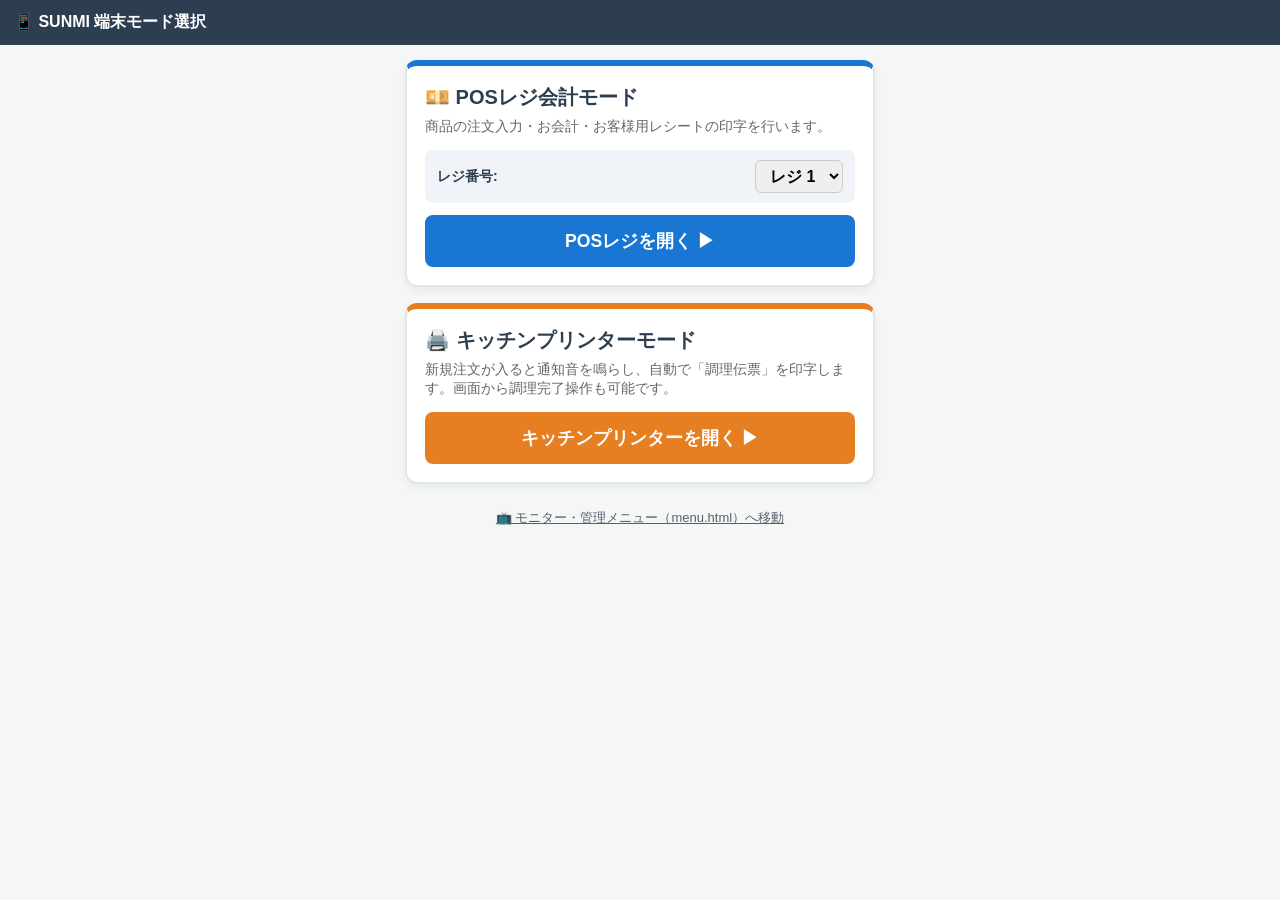
<file: index.html>
<!DOCTYPE html>
<html lang="ja">
<head>
  <meta charset="UTF-8">
  <meta name="viewport" content="width=device-width, initial-scale=1.0, maximum-scale=1.0, user-scalable=no">
  <title>Event POS - 端末メニュー</title>
  <link rel="stylesheet" href="monitor-common.css">
  <style>
    body.launcher-body { padding: 0; background: #f4f7f6; }
    header.launcher-header {
      background: #2c3e50;
      color: #fff;
      padding: 12px 75px 12px 14px; /* 右上の🔗URLボタン回避 */
      display: -webkit-flex;
      display: flex;
      -webkit-justify-content: space-between;
      justify-content: space-between;
      -webkit-align-items: center;
      align-items: center;
    }
    header.launcher-header h1 { margin: 0; font-size: 16px; color: #fff; }
    .launcher-wrap { max-width: 500px; margin: 0 auto; padding: 15px; box-sizing: border-box; }
    .launcher-box {
      background: #fff;
      border-radius: 12px;
      padding: 18px;
      margin-bottom: 16px;
      border: 2px solid #e0e6ed;
      border-top-width: 6px;
      box-shadow: 0 4px 10px rgba(0,0,0,0.05);
    }
    .launcher-box.box-pos { border-top-color: #1976d2; }
    .launcher-box.box-kp  { border-top-color: #e67e22; }
    .launcher-title { font-size: 1.25rem; font-weight: bold; margin: 0 0 6px 0; display: block; color: #2c3e50; }
    .launcher-desc { font-size: 0.85rem; color: #666; margin: 0 0 14px 0; line-height: 1.4; }
    .reg-picker {
      display: -webkit-flex;
      display: flex;
      -webkit-justify-content: space-between;
      justify-content: space-between;
      -webkit-align-items: center;
      align-items: center;
      background: #f0f4f8;
      padding: 10px 12px;
      border-radius: 8px;
      margin-bottom: 12px;
    }
    .reg-picker select { font-size: 16px; font-weight: bold; padding: 6px 10px; border-radius: 6px; border: 1px solid #ccc; }
  </style>
</head>
<body class="launcher-body">

  <header class="launcher-header">
    <h1>📱 SUNMI 端末モード選択</h1>
  </header>

  <div class="launcher-wrap">

    <!-- 1. POSレジ画面へ -->
    <div class="launcher-box box-pos">
      <span class="launcher-title">💴 POSレジ会計モード</span>
      <p class="launcher-desc">商品の注文入力・お会計・お客様用レシートの印字を行います。</p>
      <div class="reg-picker">
        <label for="idx-reg-select" style="font-size:14px; font-weight:bold;">レジ番号:</label>
        <select id="idx-reg-select" onchange="saveRegId(this.value)">
          <option value="1">レジ 1</option>
          <option value="2">レジ 2</option>
          <option value="3">レジ 3</option>
          <option value="4">レジ 4</option>
        </select>
      </div>
      <button class="btn" style="width:100%; padding:14px; font-size:1.1rem;" onclick="goPos()">POSレジを開く ▶</button>
    </div>

    <!-- 2. キッチンプリンター専用画面へ -->
    <div class="launcher-box box-kp">
      <span class="launcher-title">🖨️ キッチンプリンターモード</span>
      <p class="launcher-desc">新規注文が入ると通知音を鳴らし、自動で「調理伝票」を印字します。画面から調理完了操作も可能です。</p>
      <a href="kitchen-printer.html" class="btn btn-orange" style="width:100%; padding:14px; font-size:1.1rem; text-decoration:none; display:block;">キッチンプリンターを開く ▶</a>
    </div>

    <!-- 補助リンク：モニター・管理メニューへ -->
    <div style="text-align:center; margin-top: 24px;">
      <a href="menu.html" style="color:#57606f; font-size:13px; text-decoration:underline;">📺 モニター・管理メニュー（menu.html）へ移動</a>
    </div>

  </div>

  <script>
    var savedId = localStorage.getItem('eventRegisterId') || '1';
    var sel = document.getElementById('idx-reg-select');
    if (sel) sel.value = savedId;

    function saveRegId(val) {
      localStorage.setItem('eventRegisterId', val);
    }

    function goPos() {
      if (sel) saveRegId(sel.value);
      location.href = 'pos.html';
    }
  </script>
</body>
</html>
</file>
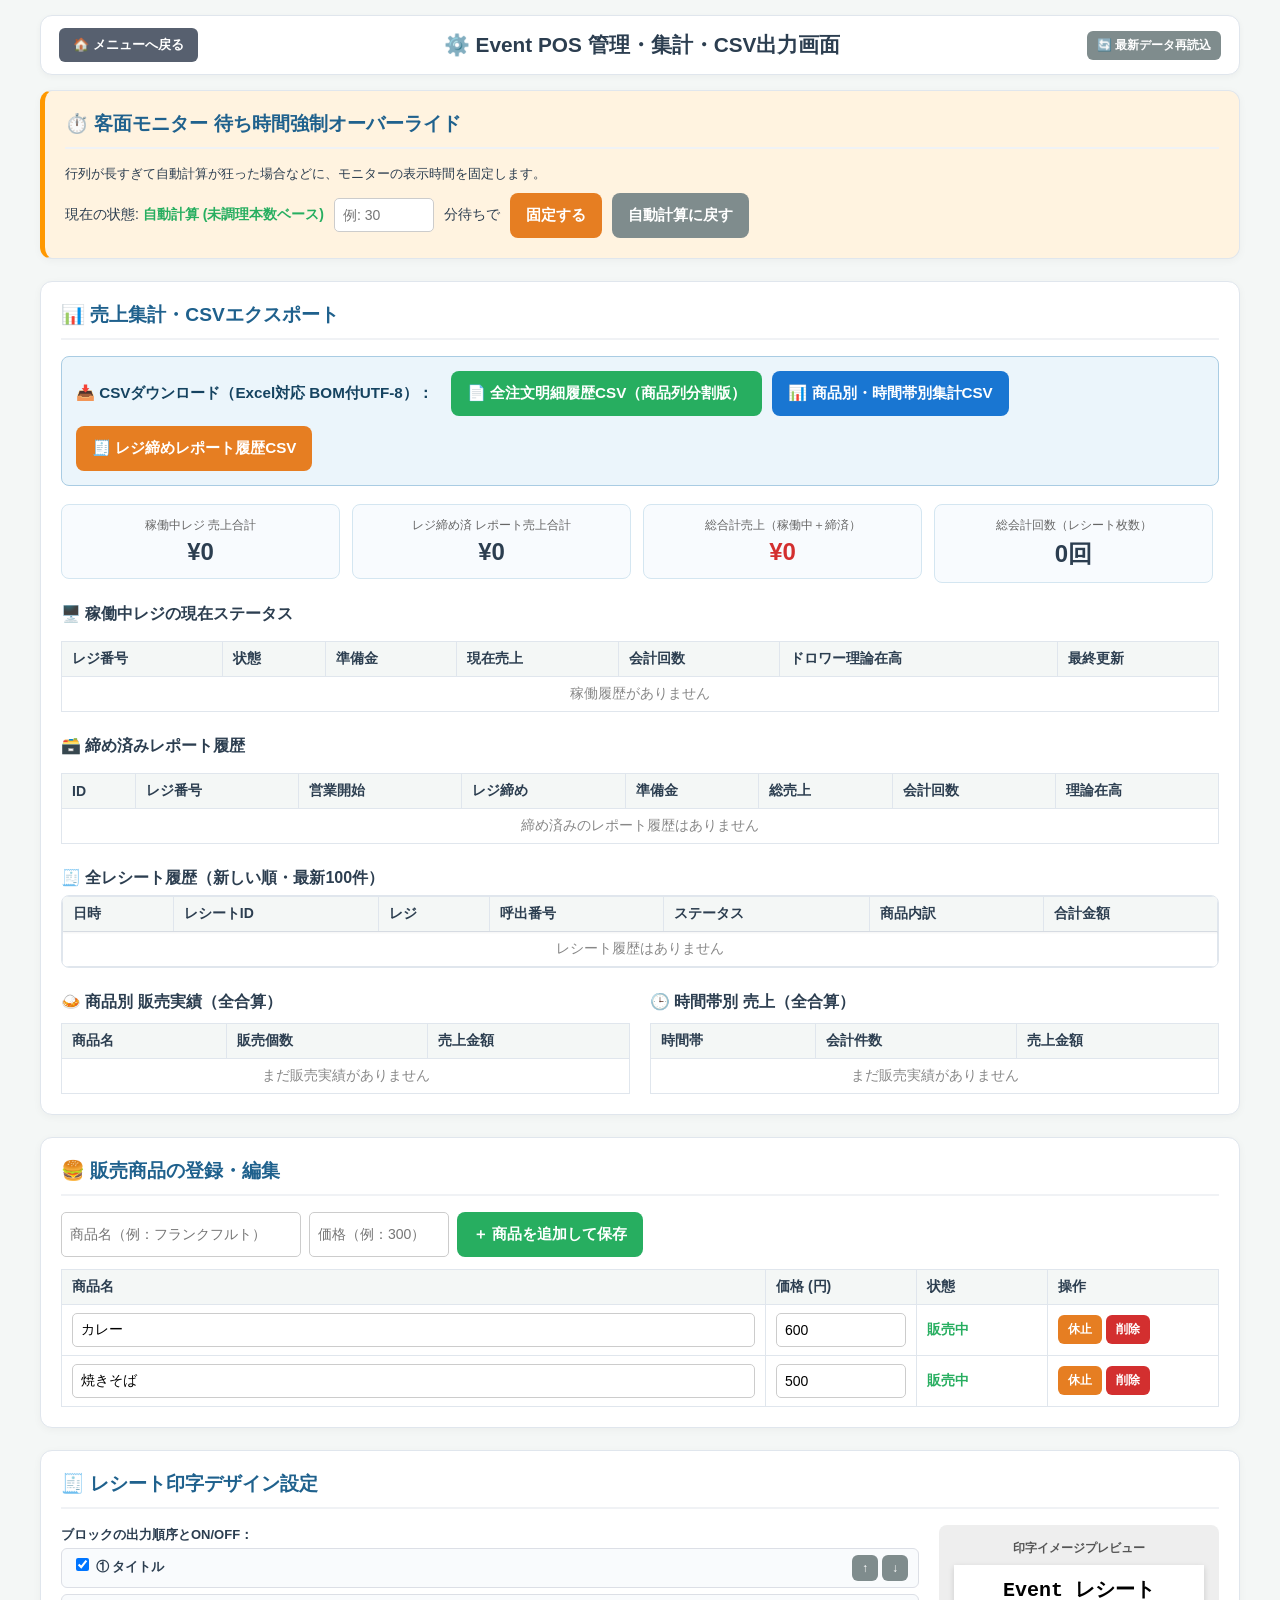
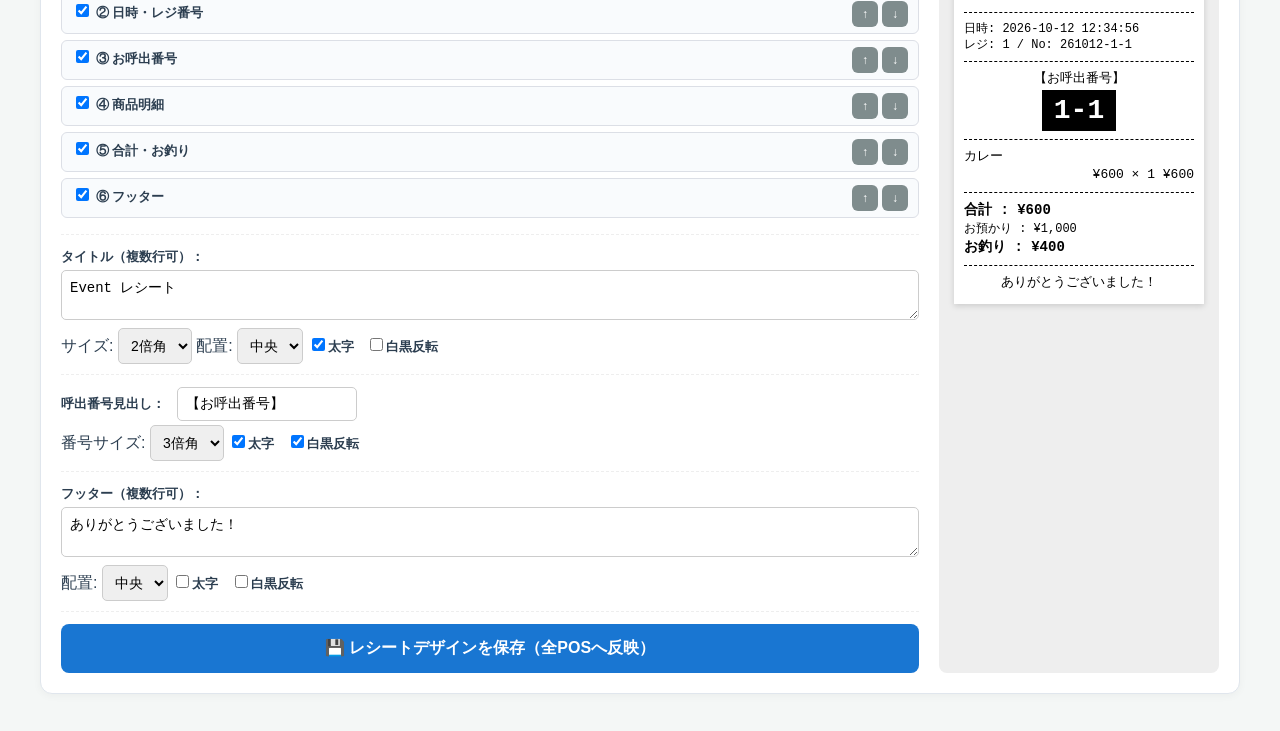
<file: admin.html>
<!DOCTYPE html>
<html lang="ja">
<head>
  <meta charset="UTF-8">
  <meta name="viewport" content="width=device-width, initial-scale=1.0">
  <title>Event POS - 総合管理・設定画面</title>
  <link rel="stylesheet" href="monitor-common.css">
</head>
<body>

  <header class="app-header" style="max-width: 1200px;">
    <a href="menu.html" class="top-btn">🏠 メニューへ戻る</a>
    <h1>⚙️ Event POS 管理・集計・CSV出力画面</h1>
    <button class="btn btn-gray btn-sm" onclick="loadAllAdminData()">🔄 最新データ再読込</button>
  </header>

  <div class="admin-container">

    <!-- 新機能：客面モニター待ち時間設定 -->
    <div class="card-section" style="background:#fff3e0; border-left: 5px solid #ff9800;">
      <h2 style="margin-top:0; font-size:1.2rem;">⏱️ 客面モニター 待ち時間強制オーバーライド</h2>
      <p style="font-size:13px; margin:0 0 10px 0;">行列が長すぎて自動計算が狂った場合などに、モニターの表示時間を固定します。</p>
      <div style="display:-webkit-flex; display:flex; gap:10px; align-items:center; flex-wrap:wrap;">
        <span style="font-size:14px;">現在の状態: <strong id="current-wait-display">読込中...</strong></span>
        <input type="number" id="manual-wait-input" class="admin-input" placeholder="例: 30" style="width: 100px;">
        <span style="font-size:14px;">分待ちで</span>
        <button class="btn btn-orange" onclick="setManualWait()">固定する</button>
        <button class="btn btn-gray" onclick="clearManualWait()">自動計算に戻す</button>
      </div>
    </div>

    <div class="card-section">
      <h2>📊 売上集計・CSVエクスポート</h2>

      <div class="csv-bar">
        <strong>📥 CSVダウンロード（Excel対応 BOM付UTF-8）：</strong>
        <button class="btn btn-green" onclick="exportOrdersCSV()">📄 全注文明細履歴CSV（商品列分割版）</button>
        <button class="btn" onclick="exportItemAndHourlyCSV()">📊 商品別・時間帯別集計CSV</button>
        <button class="btn btn-orange" onclick="exportReportsCSV()">🧾 レジ締めレポート履歴CSV</button>
      </div>

      <div class="kpi-grid">
        <div class="kpi-cell"><div class="kpi-box"><span class="kpi-label">稼働中レジ 売上合計</span><span class="kpi-val" id="kpi-active-sales">¥0</span></div></div>
        <div class="kpi-cell"><div class="kpi-box"><span class="kpi-label">レジ締め済 レポート売上合計</span><span class="kpi-val" id="kpi-closed-sales">¥0</span></div></div>
        <div class="kpi-cell"><div class="kpi-box"><span class="kpi-label">総合計売上（稼働中＋締済）</span><span class="kpi-val" style="color:#d32f2f;" id="kpi-total-sales">¥0</span></div></div>
        <div class="kpi-cell"><div class="kpi-box"><span class="kpi-label">総会計回数（レシート枚数）</span><span class="kpi-val" id="kpi-total-count">0回</span></div></div>
      </div>

      <h3 style="font-size:1rem; margin: 15px 0 6px 0;">🖥️ 稼働中レジの現在ステータス</h3>
      <div style="overflow-x:auto;">
        <table class="admin-table">
          <thead><tr><th>レジ番号</th><th>状態</th><th>準備金</th><th>現在売上</th><th>会計回数</th><th>ドロワー理論在高</th><th>最終更新</th></tr></thead>
          <tbody id="active-registers-tbody"><tr><td colspan="7">読み込み中...</td></tr></tbody>
        </table>
      </div>

      <h3 style="font-size:1rem; margin: 24px 0 6px 0;">🗃️ 締め済みレポート履歴</h3>
      <div style="overflow-x:auto;">
        <table class="admin-table">
          <thead><tr><th>ID</th><th>レジ番号</th><th>営業開始</th><th>レジ締め</th><th>準備金</th><th>総売上</th><th>会計回数</th><th>理論在高</th></tr></thead>
          <tbody id="closed-reports-tbody"><tr><td colspan="8">読み込み中...</td></tr></tbody>
        </table>
      </div>

      <h3 style="font-size:1rem; margin: 24px 0 6px 0;">🧾 全レシート履歴（新しい順・最新100件）</h3>
      <div style="max-height: 400px; overflow-y: auto; border: 1px solid #e0e6ed; border-radius: 8px;">
        <table class="admin-table" style="margin-top: 0; border: none;">
          <thead style="position: sticky; top: 0; z-index: 1; box-shadow: 0 2px 2px rgba(0,0,0,0.05);">
            <tr><th>日時</th><th>レシートID</th><th>レジ</th><th>呼出番号</th><th>ステータス</th><th>商品内訳</th><th>合計金額</th></tr>
          </thead>
          <tbody id="all-receipts-tbody"><tr><td colspan="7" style="text-align:center;">読み込み中...</td></tr></tbody>
        </table>
      </div>

      <div style="display:-webkit-flex; display:flex; flex-wrap:wrap; gap:20px; margin-top:24px;">
        <div style="flex:1; min-width:300px;">
          <h3 style="font-size:1rem; margin: 0 0 6px 0;">🍛 商品別 販売実績（全合算）</h3>
          <table class="admin-table">
            <thead><tr><th>商品名</th><th>販売個数</th><th>売上金額</th></tr></thead>
            <tbody id="item-sales-tbody"><tr><td colspan="3">読み込み中...</td></tr></tbody>
          </table>
        </div>
        <div style="flex:1; min-width:300px;">
          <h3 style="font-size:1rem; margin: 0 0 6px 0;">🕒 時間帯別 売上（全合算）</h3>
          <table class="admin-table">
            <thead><tr><th>時間帯</th><th>会計件数</th><th>売上金額</th></tr></thead>
            <tbody id="hourly-sales-tbody"><tr><td colspan="3">読み込み中...</td></tr></tbody>
          </table>
        </div>
      </div>
    </div>

    <div class="card-section">
      <h2>🍔 販売商品の登録・編集</h2>
      <div style="display: -webkit-flex; display: flex; gap: 8px; flex-wrap: wrap; margin-bottom: 12px;">
        <input type="text" id="new-prod-name" class="admin-input" placeholder="商品名（例：フランクフルト）" style="width: 240px;">
        <input type="number" id="new-prod-price" class="admin-input" placeholder="価格（例：300）" style="width: 140px;" step="10">
        <button class="btn btn-green" onclick="addProduct()">＋ 商品を追加して保存</button>
      </div>

      <table class="admin-table">
        <thead><tr><th>商品名</th><th style="width:130px;">価格 (円)</th><th style="width:110px;">状態</th><th style="width:150px;">操作</th></tr></thead>
        <tbody id="products-tbody"></tbody>
      </table>
    </div>

    <div class="card-section">
      <h2>🧾 レシート印字デザイン設定</h2>
      <div class="receipt-editor-grid">
        <div class="receipt-controls">
          <div class="form-group">
            <label>ブロックの出力順序とON/OFF：</label>
            <div id="layout-list"></div>
          </div>

          <div class="form-group">
            <label>タイトル（複数行可）：</label><br>
            <textarea id="st-titleText" class="admin-input" rows="2" style="width:100%;" oninput="updatePreview()"></textarea>
            <div style="margin-top:4px;">
              サイズ:
              <select id="st-titleSize" class="admin-input" onchange="updatePreview()">
                <option value="normal">標準</option><option value="tall">縦倍</option><option value="large">2倍角</option><option value="xlarge">3倍角</option>
              </select>
              配置:
              <select id="st-titleAlign" class="admin-input" onchange="updatePreview()">
                <option value="left">左</option><option value="center">中央</option><option value="right">右</option>
              </select>
              <label><input type="checkbox" id="st-titleBold" onchange="updatePreview()">太字</label>
              <label><input type="checkbox" id="st-titleShade" onchange="updatePreview()">白黒反転</label>
            </div>
          </div>

          <div class="form-group">
            <label>呼出番号見出し：</label>
            <input type="text" id="st-callLabel" class="admin-input" style="width:180px;" oninput="updatePreview()">
            <div style="margin-top:4px;">
              番号サイズ:
              <select id="st-callSize" class="admin-input" onchange="updatePreview()">
                <option value="large">2倍角</option><option value="xlarge">3倍角</option><option value="xxlarge">4倍角</option>
              </select>
              <label><input type="checkbox" id="st-callBold" onchange="updatePreview()">太字</label>
              <label><input type="checkbox" id="st-callShade" onchange="updatePreview()">白黒反転</label>
            </div>
          </div>

          <div class="form-group">
            <label>フッター（複数行可）：</label><br>
            <textarea id="st-footerText" class="admin-input" rows="2" style="width:100%;" oninput="updatePreview()"></textarea>
            <div style="margin-top:4px;">
              配置:
              <select id="st-footerAlign" class="admin-input" onchange="updatePreview()">
                <option value="left">左</option><option value="center">中央</option><option value="right">右</option>
              </select>
              <label><input type="checkbox" id="st-footerBold" onchange="updatePreview()">太字</label>
              <label><input type="checkbox" id="st-footerShade" onchange="updatePreview()">白黒反転</label>
            </div>
          </div>

          <button class="btn" style="width:100%; padding:14px; font-size:16px;" onclick="saveReceiptStyle()">💾 レシートデザインを保存（全POSへ反映）</button>
        </div>

        <div class="receipt-preview-wrap">
          <div style="text-align:center; font-size:12px; color:#555; margin-bottom:8px; font-weight:bold;">印字イメージプレビュー</div>
          <div class="receipt-paper" id="receipt-preview-box"></div>
        </div>
      </div>
    </div>

  </div>

  <script>
    var BASE_URL = 'https://order-new-97994-default-rtdb.firebaseio.com';
    var products = [];
    var activeRegisters = {};
    var closedReports = {};

    var receiptStyle = {
      layout: [
        { id: 'header', enabled: true }, { id: 'meta', enabled: true }, { id: 'call', enabled: true },
        { id: 'items', enabled: true }, { id: 'totals', enabled: true }, { id: 'footer', enabled: true }
      ],
      titleText: 'Event レシート', titleSize: 'large', titleAlign: 'center', titleBold: true, titleShade: false,
      callLabel: '【お呼出番号】', callSize: 'xlarge', callBold: true, callShade: true,
      footerText: 'ありがとうございました！', footerAlign: 'center', footerBold: false, footerShade: false
    };

    var blockLabels = { header: '① タイトル', meta: '② 日時・レジ番号', call: '③ お呼出番号', items: '④ 商品明細', totals: '⑤ 合計・お釣り', footer: '⑥ フッター' };

    function httpReq(method, url, bodyObj, callback) {
      try {
        var xhr = new XMLHttpRequest();
        xhr.open(method, url + (url.indexOf('?') === -1 ? '?' : '&') + '_t=' + new Date().getTime(), true);
        xhr.setRequestHeader('Content-Type', 'application/json');
        xhr.onreadystatechange = function() {
          if (xhr.readyState === 4) {
            if (xhr.status >= 200 && xhr.status < 300) {
              var res = null;
              try { res = JSON.parse(xhr.responseText); } catch (e) {}
              if (callback) callback(null, res);
            } else if (callback) callback(new Error('HTTP ' + xhr.status));
          }
        };
        xhr.send(bodyObj ? JSON.stringify(bodyObj) : null);
      } catch (err) { if (callback) callback(err); }
    }

    // ========== 新機能：手動待ち時間の設定 ==========
    function setManualWait() {
      var val = parseInt(document.getElementById('manual-wait-input').value, 10);
      if (!isNaN(val) && val > 0) {
        httpReq('PUT', BASE_URL + '/settings/manualWaitTime.json', val, function(err) {
          if(!err) {
            alert(val + '分待ちでモニター表示を固定しました。');
            loadManualWaitTime();
          }
        });
      }
    }

    function clearManualWait() {
      httpReq('DELETE', BASE_URL + '/settings/manualWaitTime.json', null, function(err) {
        if(!err) {
          alert('自動計算（未調理本数ベース）に戻しました。');
          document.getElementById('manual-wait-input').value = '';
          loadManualWaitTime();
        }
      });
    }

    function loadManualWaitTime() {
      httpReq('GET', BASE_URL + '/settings/manualWaitTime.json', null, function(err, data) {
        var display = document.getElementById('current-wait-display');
        if (data && Number(data) > 0) {
          display.innerHTML = '<span style="color:#d32f2f;">' + data + '分 (手動固定)</span>';
        } else {
          display.innerHTML = '<span style="color:#27ae60;">自動計算 (未調理本数ベース)</span>';
        }
      });
    }
    // =================================================

    function normalizeProductList(raw) {
      if (!raw) return [];
      var arr = (Object.prototype.toString.call(raw) === '[object Array]') ? raw : [];
      if (arr.length === 0 && typeof raw === 'object') {
        for (var k in raw) { if (raw.hasOwnProperty(k)) arr.push(raw[k]); }
      }
      var valid = [];
      for (var i = 0; i < arr.length; i++) {
        if (arr[i] && typeof arr[i] === 'object' && arr[i].name !== undefined) valid.push(arr[i]);
      }
      return valid;
    }

    function loadAllAdminData() {
      httpReq('GET', BASE_URL + '/settings/products.json', null, function(err, data) {
        var norm = normalizeProductList(data);
        products = norm.length > 0 ? norm : [{ id: 'p1', name: 'カレー', price: 600, archived: false }, { id: 'p2', name: '焼きそば', price: 500, archived: false }];
        renderProductsTable();
      });

      httpReq('GET', BASE_URL + '/settings/receiptStyle.json', null, function(err, data) {
        if (!err && data && typeof data === 'object') {
          for (var k in data) { if (data.hasOwnProperty(k)) receiptStyle[k] = data[k]; }
        }
        syncReceiptFormFromState();
        renderLayoutList();
        updatePreview();
      });

      httpReq('GET', BASE_URL + '/active_registers.json', null, function(err, actData) {
        activeRegisters = actData || {};
        httpReq('GET', BASE_URL + '/reports.json', null, function(err2, repData) {
          closedReports = repData || {};
          renderSalesDashboard();
        });
      });

      renderReceiptHistory();
      loadManualWaitTime(); // 待ち時間ステータス取得追加
    }

    function renderReceiptHistory() {
      httpReq('GET', BASE_URL + '/orders.json', null, function(e1, ordData) {
        httpReq('GET', BASE_URL + '/archive.json', null, function(e2, archData) {
          var allList = [];
          for (var k1 in ordData) { if (ordData && ordData.hasOwnProperty(k1) && ordData[k1]) allList.push(ordData[k1]); }
          for (var k2 in archData) { if (archData && archData.hasOwnProperty(k2) && archData[k2]) allList.push(archData[k2]); }
          
          allList.sort(function(a, b) { return (b.timestamp || 0) - (a.timestamp || 0); });

          var tbody = document.getElementById('all-receipts-tbody');
          tbody.innerHTML = '';
          if (allList.length === 0) {
            tbody.innerHTML = '<tr><td colspan="7" style="text-align:center;color:#888;">レシート履歴はありません</td></tr>';
            return;
          }
          
          var displayLimit = Math.min(allList.length, 100);
          var html = '';
          for (var i = 0; i < displayLimit; i++) {
            var o = allList[i];
            
            // 新仕様(Array)と旧仕様(String)の両方に対応する表示ロジック
            var itemsFlat = o.printText ? o.printText : (o.items ? (Array.isArray(o.items) ? o.items.map(function(item){return item.name+'×'+item.qty;}).join(' / ') : String(o.items).replace(/\r?\n/g, ' / ')) : '');

            var stColor = '#2c3e50';
            if (o.status === '受渡完了' || o.status === '受取済' || o.status === 'called') stColor = '#27ae60';
            else if (o.status === 'キャンセル') stColor = '#c0392b';
            else stColor = '#e67e22';

            html += '<tr>' +
              '<td style="font-size:12px; color:#555;">' + (o.receiptTime || '-') + '</td>' +
              '<td style="font-size:12px; color:#555;">' + (o.dailyReceiptId || '-') + '</td>' +
              '<td>' + (o.registerId || '-') + '</td>' +
              '<td><strong style="font-size:16px;">' + (o.receiptNumber || o.orderId || '-') + '</strong></td>' +
              '<td><span style="color:' + stColor + '; font-weight:bold; font-size:12px; background:#f9fbfd; padding:4px 8px; border-radius:4px; border:1px solid #e0e6ed;">' + (o.status || '-') + '</span></td>' +
              '<td style="font-size:12px; line-height:1.4;">' + itemsFlat + '</td>' +
              '<td><strong>¥' + Number(o.total || o.totalPrice || 0).toLocaleString() + '</strong></td>' +
              '</tr>';
          }
          tbody.innerHTML = html;
        });
      });
    }

    function renderSalesDashboard() {
      // 既存ロジック据え置きのため省略せず維持
      var activeSales = 0, activeCount = 0, closedSales = 0, closedCount = 0;
      var combinedItemSales = {};
      var combinedHourlySales = {};
      
      var regTbody = document.getElementById('active-registers-tbody');
      regTbody.innerHTML = '';
      var hasReg = false;

      function mergeSalesData(r) {
        for (var ik in r.itemSales) {
          if (r.itemSales.hasOwnProperty(ik) && r.itemSales[ik]) {
            var it = r.itemSales[ik];
            if (!combinedItemSales[it.name]) combinedItemSales[it.name] = { qty: 0, amount: 0 };
            combinedItemSales[it.name].qty += Number(it.qty || 0);
            combinedItemSales[it.name].amount += Number(it.amount || 0);
          }
        }
        for (var hk in r.hourlySales) {
          if (r.hourlySales.hasOwnProperty(hk) && r.hourlySales[hk]) {
            var ho = r.hourlySales[hk];
            if (!combinedHourlySales[hk]) combinedHourlySales[hk] = { count: 0, amount: 0 };
            combinedHourlySales[hk].count += Number(ho.count || 0);
            combinedHourlySales[hk].amount += Number(ho.amount || 0);
          }
        }
      }

      for (var rk in activeRegisters) {
        if (activeRegisters.hasOwnProperty(rk) && activeRegisters[rk]) {
          hasReg = true;
          var r = activeRegisters[rk];
          if (r.isOpen) {
            activeSales += Number(r.totalSalesAmount || 0);
            activeCount += Number(r.receiptCount || 0);
            mergeSalesData(r);
          }
          regTbody.innerHTML += '<tr><td>レジ ' + (r.registerId || rk) + '</td><td>' + (r.isOpen ? '<strong style="color:#27ae60;">🟢 営業中</strong>' : '<span style="color:#888;">⚪ 精算済</span>') + '</td><td>¥' + Number(r.initialCash || 0).toLocaleString() + '</td><td><strong>¥' + Number(r.totalSalesAmount || 0).toLocaleString() + '</strong></td><td>' + Number(r.receiptCount || 0) + '回</td><td>¥' + Number(r.currentCash || 0).toLocaleString() + '</td><td style="font-size:12px;color:#666;">' + (r.updatedAt ? r.updatedAt.slice(0, 19).replace('T', ' ') : '-') + '</td></tr>';
        }
      }
      if (!hasReg) regTbody.innerHTML = '<tr><td colspan="7" style="text-align:center;color:#888;">稼働履歴がありません</td></tr>';

      var closedTbody = document.getElementById('closed-reports-tbody');
      closedTbody.innerHTML = '';
      var reportArr = [];

      for (var repK in closedReports) {
        if (closedReports.hasOwnProperty(repK) && closedReports[repK]) {
          var rep = closedReports[repK];
          rep._key = repK;
          reportArr.push(rep);
          closedSales += Number(rep.totalSalesAmount || 0);
          closedCount += Number(rep.receiptCount || 0);
          mergeSalesData(rep);
        }
      }

      reportArr.sort(function(a, b) {
        var tA = a.closedAt ? new Date(a.closedAt).getTime() : 0;
        var tB = b.closedAt ? new Date(b.closedAt).getTime() : 0;
        return tB - tA;
      });

      if (reportArr.length === 0) {
        closedTbody.innerHTML = '<tr><td colspan="8" style="text-align:center;color:#888;">締め済みのレポート履歴はありません</td></tr>';
      } else {
        for (var i = 0; i < reportArr.length; i++) {
          var rep = reportArr[i];
          var idStr = rep._key.replace('report_', '');
          closedTbody.innerHTML += '<tr>' +
            '<td style="font-size:11px;color:#666;">' + idStr + '</td>' +
            '<td>レジ ' + (rep.registerId || '-') + '</td>' +
            '<td style="font-size:12px;">' + (rep.openedAt ? rep.openedAt.slice(0, 19).replace('T', ' ') : '-') + '</td>' +
            '<td style="font-size:12px;">' + (rep.closedAt ? rep.closedAt.slice(0, 19).replace('T', ' ') : '-') + '</td>' +
            '<td>¥' + Number(rep.initialCash || 0).toLocaleString() + '</td>' +
            '<td><strong>¥' + Number(rep.totalSalesAmount || 0).toLocaleString() + '</strong></td>' +
            '<td>' + Number(rep.receiptCount || 0) + '回</td>' +
            '<td>¥' + Number(rep.theoreticalDrawerCash || 0).toLocaleString() + '</td>' +
            '</tr>';
        }
      }

      document.getElementById('kpi-active-sales').innerText = '¥' + activeSales.toLocaleString();
      document.getElementById('kpi-closed-sales').innerText = '¥' + closedSales.toLocaleString();
      document.getElementById('kpi-total-sales').innerText = '¥' + (activeSales + closedSales).toLocaleString();
      document.getElementById('kpi-total-count').innerText = (activeCount + closedCount).toLocaleString() + '回';

      var itemTbody = document.getElementById('item-sales-tbody');
      itemTbody.innerHTML = '';
      var hasItem = false;
      for (var pName in combinedItemSales) {
        if (combinedItemSales.hasOwnProperty(pName) && combinedItemSales[pName].qty > 0) {
          hasItem = true;
          itemTbody.innerHTML += '<tr><td><strong>' + pName + '</strong></td><td>' + combinedItemSales[pName].qty.toLocaleString() + ' 個</td><td>¥' + combinedItemSales[pName].amount.toLocaleString() + '</td></tr>';
        }
      }
      if (!hasItem) itemTbody.innerHTML = '<tr><td colspan="3" style="text-align:center;color:#888;">まだ販売実績がありません</td></tr>';

      var hourlyTbody = document.getElementById('hourly-sales-tbody');
      hourlyTbody.innerHTML = '';
      var hKeys = Object.keys(combinedHourlySales).sort();
      if (hKeys.length === 0) {
        hourlyTbody.innerHTML = '<tr><td colspan="3" style="text-align:center;color:#888;">まだ販売実績がありません</td></tr>';
      } else {
        for (var hi = 0; hi < hKeys.length; hi++) {
          var h = hKeys[hi];
          hourlyTbody.innerHTML += '<tr><td><strong>' + h + ':00〜' + h + ':59</strong></td><td>' + combinedHourlySales[h].count + ' 件</td><td>¥' + combinedHourlySales[h].amount.toLocaleString() + '</td></tr>';
        }
      }
    }

    function escapeCsvCell(val) {
      var s = (val === null || val === undefined) ? '' : String(val);
      return (s.indexOf('"') !== -1 || s.indexOf(',') !== -1 || s.indexOf('\n') !== -1) ? '"' + s.replace(/"/g, '""') + '"' : s;
    }

    function downloadCsvFile(filename, rowsArray) {
      var lines = [];
      for (var i = 0; i < rowsArray.length; i++) {
        var cells = [];
        for (var j = 0; j < rowsArray[i].length; j++) cells.push(escapeCsvCell(rowsArray[i][j]));
        lines.push(cells.join(','));
      }
      var blob = new Blob(['\uFEFF' + lines.join('\r\n')], { type: 'text/csv;charset=utf-8;' });
      var link = document.createElement('a');
      link.href = URL.createObjectURL(blob);
      link.download = filename;
      document.body.appendChild(link);
      link.click();
      document.body.removeChild(link);
    }

    // ========== 新機能：CSVの構造化・商品ごとの列分割対応 ==========
    function exportOrdersCSV() {
      httpReq('GET', BASE_URL + '/orders.json', null, function(e1, ordData) {
        httpReq('GET', BASE_URL + '/archive.json', null, function(e2, archData) {
          var allList = [];
          for (var k1 in ordData) { if (ordData && ordData.hasOwnProperty(k1) && ordData[k1]) allList.push(ordData[k1]); }
          for (var k2 in archData) { if (archData && archData.hasOwnProperty(k2) && archData[k2]) allList.push(archData[k2]); }
          allList.sort(function(a, b) { return (a.timestamp || 0) - (b.timestamp || 0); });

          // 動的にヘッダーを生成（登録されている商品の数だけ列を増やす）
          var headers = ['日時', '日別レシートID', 'レジ番号', '呼出番号', 'ステータス', '合計金額', 'お預かり', 'お釣り', 'テキスト記録'];
          for (var i = 0; i < products.length; i++) {
             headers.push(products[i].name + ' (個)'); // 商品名ごとに列を作成
          }
          var rows = [headers];

          for (var i = 0; i < allList.length; i++) {
            var o = allList[i];
            // 基本情報のセット
            var rawText = o.printText ? o.printText : (o.items && !Array.isArray(o.items) ? String(o.items).replace(/\r?\n/g, ' / ') : '');
            var row = [
              o.receiptTime || (o.createdAt ? new Date(o.createdAt).toLocaleTimeString() : ''), 
              o.dailyReceiptId || o.orderId || '', 
              o.registerId || '-', 
              o.receiptNumber || o.orderId || '', 
              o.status || '', 
              o.total || o.totalPrice || 0, 
              o.tendered || 0, 
              o.change || 0, 
              rawText
            ];
            
            // 各商品の販売個数をカウントして追加
            for (var p = 0; p < products.length; p++) {
              var prodName = products[p].name;
              var prodId = products[p].id;
              var qty = 0;

              // ① 新仕様（配列構造化データ）の場合
              if (Array.isArray(o.items)) {
                for (var j = 0; j < o.items.length; j++) {
                  if (o.items[j].id === prodId || o.items[j].name === prodName) {
                    qty += parseInt(o.items[j].qty, 10) || 0;
                  }
                }
              } 
              // ② 旧仕様（テキスト合体データ）の場合の下位互換抽出ロジック
              else if (rawText) {
                var parts = rawText.split('/');
                for (var j = 0; j < parts.length; j++) {
                  var part = parts[j].trim();
                  // 例: "ももタレ×2" から商品名が含まれていれば抽出
                  if (part.indexOf(prodName) !== -1) {
                    var spl = part.split('×');
                    if (spl.length > 1) {
                      qty += parseInt(spl[1], 10) || 0;
                    }
                  }
                }
              }
              row.push(qty);
            }
            rows.push(row);
          }
          downloadCsvFile('orders_structured_' + new Date().toISOString().slice(0, 10) + '.csv', rows);
        });
      });
    }
    // =========================================================

    function exportItemAndHourlyCSV() {
      var itemMap = {}, hourlyMap = {};
      function merge(src, onlyOpen) {
        for (var k in src) {
          if (src && src.hasOwnProperty(k) && src[k]) {
            var r = src[k];
            if (onlyOpen && !r.isOpen) continue;
            for (var ik in r.itemSales) {
              var it = r.itemSales[ik];
              if (it) {
                if (!itemMap[it.name]) itemMap[it.name] = { qty: 0, amount: 0 };
                itemMap[it.name].qty += Number(it.qty || 0);
                itemMap[it.name].amount += Number(it.amount || 0);
              }
            }
            for (var hk in r.hourlySales) {
              var ho = r.hourlySales[hk];
              if (ho) {
                if (!hourlyMap[hk]) hourlyMap[hk] = { count: 0, amount: 0 };
                hourlyMap[hk].count += Number(ho.count || 0);
                hourlyMap[hk].amount += Number(ho.amount || 0);
              }
            }
          }
        }
      }
      merge(activeRegisters, true);
      merge(closedReports, false);

      var rows = [['【商品別 販売集計】', '', ''], ['商品名', '販売個数', '売上金額']];
      for (var name in itemMap) { if (itemMap.hasOwnProperty(name)) rows.push([name, itemMap[name].qty, itemMap[name].amount]); }
      rows.push([], ['【時間帯別 売上集計】', '', ''], ['時間帯', '会計件数', '売上金額']);
      var hKeys = Object.keys(hourlyMap).sort();
      for (var i = 0; i < hKeys.length; i++) rows.push([hKeys[i] + ':00〜' + hKeys[i] + ':59', hourlyMap[hKeys[i]].count, hourlyMap[hKeys[i]].amount]);
      downloadCsvFile('sales_summary_' + new Date().toISOString().slice(0, 10) + '.csv', rows);
    }

    function exportReportsCSV() {
      var rows = [['レポートID', 'レジ番号', '営業開始日時', 'レジ締め日時', '準備金', '会計回数', '総売上高', 'ドロワー理論在高', '商品別内訳']];
      for (var rk in closedReports) {
        if (closedReports.hasOwnProperty(rk) && closedReports[rk]) {
          var rep = closedReports[rk], parts = [];
          for (var ik in rep.itemSales) {
            var it = rep.itemSales[ik];
            if (it && it.qty > 0) parts.push(it.name + '×' + it.qty + '(¥' + (it.amount || 0) + ')');
          }
          rows.push([rk, rep.registerId || '', rep.openedAt || '', rep.closedAt || '', rep.initialCash || 0, rep.receiptCount || 0, rep.totalSalesAmount || 0, rep.theoreticalDrawerCash || 0, parts.join(' / ')]);
        }
      }
      downloadCsvFile('register_close_reports_' + new Date().toISOString().slice(0, 10) + '.csv', rows);
    }

    function renderProductsTable() {
      var tbody = document.getElementById('products-tbody');
      tbody.innerHTML = '';
      for (var i = 0; i < products.length; i++) {
        var p = products[i];
        tbody.innerHTML += '<tr><td><input type="text" class="admin-input" value="' + p.name + '" onchange="updateProdField(' + i + ', \'name\', this.value)" style="width:100%;"></td><td><input type="number" class="admin-input" value="' + p.price + '" onchange="updateProdField(' + i + ', \'price\', this.value)" style="width:100%;"></td><td>' + (p.archived ? '<span style="color:#888;">休止中</span>' : '<strong style="color:#27ae60;">販売中</strong>') + '</td><td><button class="btn btn-sm ' + (p.archived ? 'btn-green' : 'btn-orange') + '" style="margin-right:4px;" onclick="toggleArchiveProd(' + i + ')">' + (p.archived ? '再開' : '休止') + '</button><button class="btn btn-sm btn-red" onclick="deleteProd(' + i + ')">削除</button></td></tr>';
      }
    }

    function saveProductsToServer() { httpReq('PUT', BASE_URL + '/settings/products.json', products, function() { renderProductsTable(); }); }
    function addProduct() {
      var name = document.getElementById('new-prod-name').value.replace(/^[\s ]+|[\s ]+$/g, '');
      var price = parseInt(document.getElementById('new-prod-price').value, 10);
      if (!name || isNaN(price) || price < 0) return alert('商品名と正しい価格を入力してください');
      products.push({ id: 'p_' + new Date().getTime(), name: name, price: price, archived: false });
      document.getElementById('new-prod-name').value = '';
      document.getElementById('new-prod-price').value = '';
      saveProductsToServer();
    }
    function updateProdField(idx, f, v) { products[idx][f] = (f === 'price') ? (parseInt(v, 10) || 0) : v; saveProductsToServer(); }
    function toggleArchiveProd(idx) { products[idx].archived = !products[idx].archived; saveProductsToServer(); }
    function deleteProd(idx) { if (confirm('「' + products[idx].name + '」を削除しますか？')) { products.splice(idx, 1); saveProductsToServer(); } }

    function syncReceiptFormFromState() {
      document.getElementById('st-titleText').value = receiptStyle.titleText || '';
      document.getElementById('st-titleSize').value = receiptStyle.titleSize || 'large';
      document.getElementById('st-titleAlign').value = receiptStyle.titleAlign || 'center';
      document.getElementById('st-titleBold').checked = receiptStyle.titleBold !== false;
      document.getElementById('st-titleShade').checked = !!receiptStyle.titleShade;
      document.getElementById('st-callLabel').value = receiptStyle.callLabel !== undefined ? receiptStyle.callLabel : '【お呼出番号】';
      document.getElementById('st-callSize').value = receiptStyle.callSize || 'xlarge';
      document.getElementById('st-callBold').checked = receiptStyle.callBold !== false;
      document.getElementById('st-callShade').checked = receiptStyle.callShade !== false;
      document.getElementById('st-footerText').value = receiptStyle.footerText || '';
      document.getElementById('st-footerAlign').value = receiptStyle.footerAlign || 'center';
      document.getElementById('st-footerBold').checked = !!receiptStyle.footerBold;
      document.getElementById('st-footerShade').checked = !!receiptStyle.footerShade;
    }

    function readReceiptFormToState() {
      receiptStyle.titleText = document.getElementById('st-titleText').value;
      receiptStyle.titleSize = document.getElementById('st-titleSize').value;
      receiptStyle.titleAlign = document.getElementById('st-titleAlign').value;
      receiptStyle.titleBold = document.getElementById('st-titleBold').checked;
      receiptStyle.titleShade = document.getElementById('st-titleShade').checked;
      receiptStyle.callLabel = document.getElementById('st-callLabel').value;
      receiptStyle.callSize = document.getElementById('st-callSize').value;
      receiptStyle.callBold = document.getElementById('st-callBold').checked;
      receiptStyle.callShade = document.getElementById('st-callShade').checked;
      receiptStyle.footerText = document.getElementById('st-footerText').value;
      receiptStyle.footerAlign = document.getElementById('st-footerAlign').value;
      receiptStyle.footerBold = document.getElementById('st-footerBold').checked;
      receiptStyle.footerShade = document.getElementById('st-footerShade').checked;
    }

    function renderLayoutList() {
      var container = document.getElementById('layout-list');
      container.innerHTML = '';
      var layout = receiptStyle.layout || [];
      for (var i = 0; i < layout.length; i++) {
        var item = layout[i];
        container.innerHTML += '<div class="layout-item"><label><input type="checkbox" ' + (item.enabled ? 'checked' : '') + ' onchange="toggleLayoutBlock(' + i + ', this.checked)"> ' + (blockLabels[item.id] || item.id) + '</label><div><button class="btn btn-gray btn-sm" style="margin-right:4px;" onclick="moveLayoutBlock(' + i + ', -1)">↑</button><button class="btn btn-gray btn-sm" onclick="moveLayoutBlock(' + i + ', 1)">↓</button></div></div>';
      }
    }
    function toggleLayoutBlock(idx, checked) { receiptStyle.layout[idx].enabled = checked; updatePreview(); }
    function moveLayoutBlock(idx, dir) {
      var target = idx + dir;
      if (target < 0 || target >= receiptStyle.layout.length) return;
      var tmp = receiptStyle.layout[idx];
      receiptStyle.layout[idx] = receiptStyle.layout[target];
      receiptStyle.layout[target] = tmp;
      renderLayoutList();
      updatePreview();
    }

    function updatePreview() {
      readReceiptFormToState();
      var s = receiptStyle, htmlBlocks = [];
      var fontPx = { normal: '13px', tall: '15px', large: '20px', xlarge: '28px', xxlarge: '36px' };
      for (var i = 0; i < s.layout.length; i++) {
        var b = s.layout[i];
        if (!b || !b.enabled) continue;
        if (b.id === 'header' && s.titleText) {
          var inner = s.titleText.replace(/\n/g, '<br>');
          if (s.titleShade) inner = '<span style="background:#000;color:#fff;padding:2px 8px;display:inline-block;">' + inner + '</span>';
          htmlBlocks.push('<div style="text-align:' + s.titleAlign + ';font-size:' + fontPx[s.titleSize] + ';font-weight:' + (s.titleBold ? 'bold' : 'normal') + ';">' + inner + '</div>');
        } else if (b.id === 'meta') {
          htmlBlocks.push('<div style="font-size:12px;">日時: 2026-10-12 12:34:56<br>レジ: 1 / No: 261012-1-1</div>');
        } else if (b.id === 'call') {
          var numStyle = 'font-size:' + fontPx[s.callSize] + ';font-weight:' + (s.callBold ? 'bold' : 'normal') + ';' + (s.callShade ? 'background:#000;color:#fff;padding:2px 12px;display:inline-block;margin-top:2px;' : '');
          htmlBlocks.push('<div style="text-align:center;">' + (s.callLabel ? '<div style="font-size:13px;">' + s.callLabel + '</div>' : '') + '<div style="' + numStyle + '">1-1</div></div>');
        } else if (b.id === 'items') {
          htmlBlocks.push('<div style="font-size:13px;">カレー<br><div style="text-align:right;">¥600 × 1   ¥600</div></div>');
        } else if (b.id === 'totals') {
          htmlBlocks.push('<div style="font-size:14px;font-weight:bold;">合計 : ¥600<br><span style="font-weight:normal;font-size:12px;">お預かり : ¥1,000</span><br>お釣り : ¥400</div>');
        } else if (b.id === 'footer' && s.footerText) {
          var fInner = s.footerText.replace(/\n/g, '<br>');
          if (s.footerShade) fInner = '<span style="background:#000;color:#fff;padding:2px 8px;display:inline-block;">' + fInner + '</span>';
          htmlBlocks.push('<div style="text-align:' + s.footerAlign + ';font-weight:' + (s.footerBold ? 'bold' : 'normal') + ';font-size:13px;">' + fInner + '</div>');
        }
      }
      document.getElementById('receipt-preview-box').innerHTML = htmlBlocks.join('<hr style="border:none;border-bottom:1px dashed #000;margin:8px 0;">');
    }

    function saveReceiptStyle() {
      readReceiptFormToState();
      httpReq('PUT', BASE_URL + '/settings/receiptStyle.json', receiptStyle, function(err) {
        alert(err ? '保存に失敗しました' : 'レシートデザインを保存しました！');
      });
    }

    loadAllAdminData();
  </script>
</body>
</html>
</file>
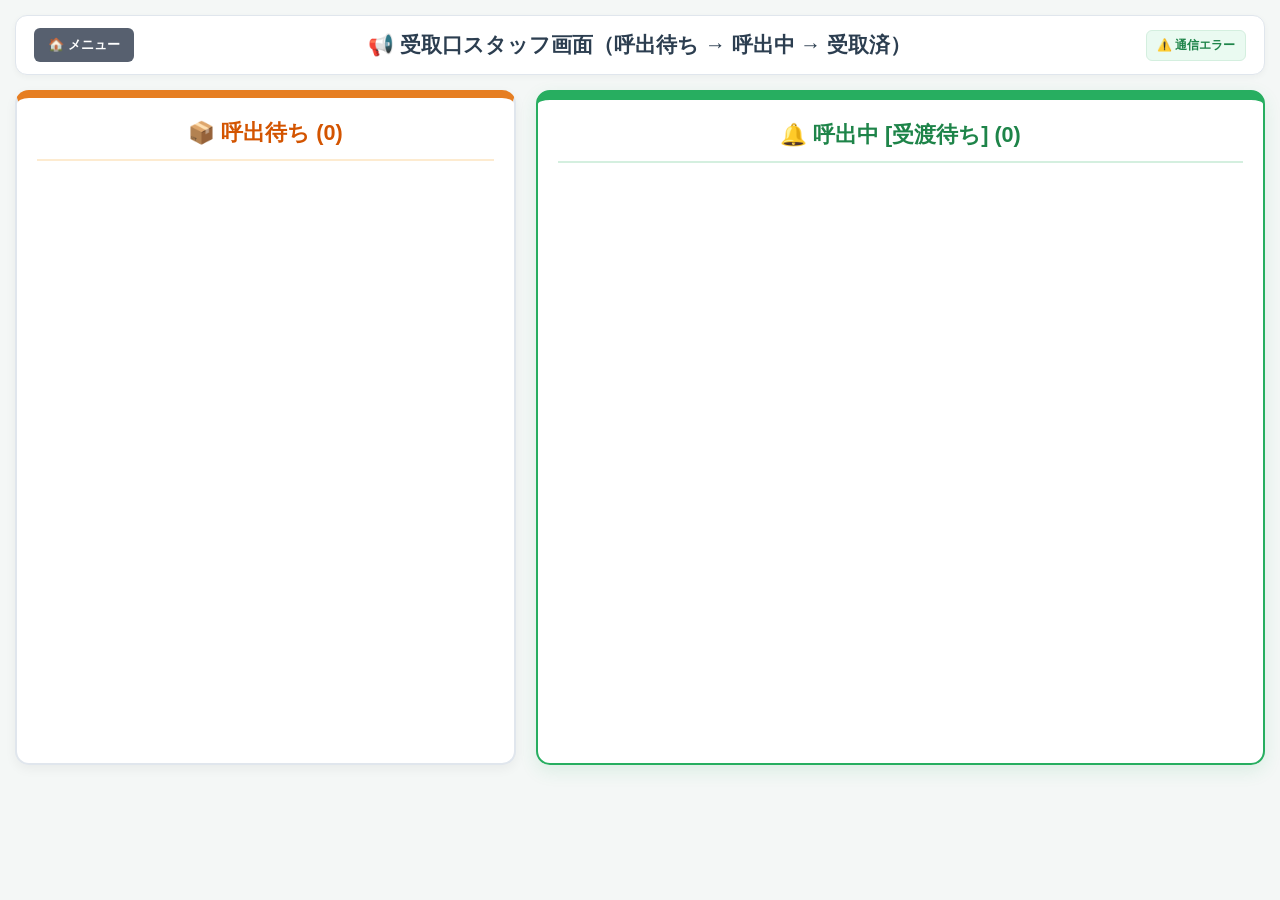
<file: counter.html>
<!DOCTYPE html>
<html lang="ja">
<head>
  <meta charset="UTF-8">
  <meta name="viewport" content="width=device-width, initial-scale=1.0">
  <title>受取口スタッフ画面</title>
  <link rel="stylesheet" href="monitor-common.css">
</head>
<body>
  <header class="app-header">
    <a href="menu.html" class="top-btn">🏠 メニュー</a>
    <h1>📢 受取口スタッフ画面（呼出待ち → 呼出中 → 受取済）</h1>
    <div class="header-right">
      <button class="undo-header-btn" id="undo-complete-btn" onclick="undoLastCompletedOrder()" style="display:none;">↩ 直前の完了を戻す</button>
      <span class="sync-badge" id="sync-status">通信中...</span>
    </div>
  </header>

  <div class="board-container">
    <div class="column col-sub theme-orange">
      <h2>
        📦 呼出待ち (<span id="count-wait">0</span>)
        <button class="btn btn-orange btn-sm" id="call-all-btn" onclick="callAllWaiting()" style="display:none; margin-left:8px; vertical-align:middle;">📣 すべて一括呼出</button>
      </h2>
      <div id="waiting-container" class="orders-grid"></div>
    </div>
    <div class="column col-main theme-green">
      <h2>🔔 呼出中 [受渡待ち] (<span id="count-calling">0</span>)</h2>
      <div id="ready-container" class="orders-grid"></div>
    </div>
  </div>

  <script>
    var BASE_URL = 'https://order-new-97994-default-rtdb.firebaseio.com';
    var lastCompletedOrder = null;
    var currentWaitingList = [];

    function httpReq(method, url, bodyObj, callback) {
      try {
        var xhr = new XMLHttpRequest();
        var fullUrl = url + (url.indexOf('?') === -1 ? '?' : '&') + '_t=' + new Date().getTime();
        xhr.open(method, fullUrl, true);
        xhr.setRequestHeader('Content-Type', 'application/json');
        xhr.onreadystatechange = function() {
          if (xhr.readyState === 4) {
            if (xhr.status >= 200 && xhr.status < 300) {
              var res = null;
              try { res = JSON.parse(xhr.responseText); } catch (e) {}
              if (callback) callback(null, res);
            } else {
              if (callback) callback(new Error('HTTP ' + xhr.status));
            }
          }
        };
        xhr.onerror = function() {
          if (callback) callback(new Error('Network Error'));
        };
        xhr.send(bodyObj ? JSON.stringify(bodyObj) : null);
      } catch (err) {
        if (callback) callback(err);
      }
    }

    function cleanStatus(st) {
      return String(st || '').replace(/^[\s ]+|[\s ]+$/g, '');
    }

    function isKitchenStatus(s) {
      var st = cleanStatus(s);
      return st === 'オーダー受領待' || st === 'オーダー受領待ち' || st === '受領待' || st === '受領待ち' || st === '調理中' || st === '未調理';
    }

    function isDoneStatus(s) {
      var st = cleanStatus(s);
      return st === '受渡完了' || st === '受取済' || st === '完了' || st === 'キャンセル';
    }

    function isCallingStatus(s) {
      var st = cleanStatus(s);
      return st === '呼出中' || st === '呼び出し中' || st === '呼出し中';
    }

    function isCallWaitingStatus(s) {
      var st = cleanStatus(s);
      if (!st) return false;
      if (st.indexOf('呼出待') !== -1 || st.indexOf('呼出し待') !== -1 || st.indexOf('呼び出し待') !== -1 || st.indexOf('調理完了') !== -1 || st.indexOf('受渡待') !== -1) {
        return true;
      }
      if (!isKitchenStatus(st) && !isCallingStatus(st) && !isDoneStatus(st)) {
        return true;
      }
      return false;
    }

    function fetchOrders() {
      httpReq('GET', BASE_URL + '/orders.json', null, function(err, data) {
        var badge = document.getElementById('sync-status');
        if (err) {
          badge.innerText = '⚠️ 通信エラー';
          return;
        }

        var orders = [];
        if (data && typeof data === 'object') {
          for (var key in data) {
            if (data.hasOwnProperty(key) && data[key] && typeof data[key] === 'object') {
              var ord = data[key];
              if (!ord.receiptNumber) ord.receiptNumber = key;
              orders.push(ord);
            }
          }
        }

        orders.sort(function(a, b) {
          return (a.timestamp || 0) - (b.timestamp || 0);
        });

        badge.innerText = '🟢 同期OK (全' + orders.length + '件)';
        renderCounter(orders);
      });
    }

    function triggerMonitorRecall(receiptNumber) {
      httpReq('PATCH', BASE_URL + '/orders/' + encodeURIComponent(receiptNumber) + '.json', {
        status: '呼出中',
        recallAt: new Date().getTime()
      }, function() {
        fetchOrders();
      });
    }

    // ★呼出待ちの注文をすべて同時に「呼出中」にして一括アナウンスさせる関数
    function callAllWaiting() {
      if (currentWaitingList.length === 0) return;
      var nowTs = new Date().getTime();
      var remaining = currentWaitingList.length;
      for (var i = 0; i < currentWaitingList.length; i++) {
        var rec = currentWaitingList[i];
        httpReq('PATCH', BASE_URL + '/orders/' + encodeURIComponent(rec) + '.json', {
          status: '呼出中',
          recallAt: nowTs
        }, function() {
          remaining--;
          if (remaining <= 0) fetchOrders();
        });
      }
    }

    function updateStatus(receiptNumber, newStatus) {
      if (newStatus !== '受渡完了') {
        var payload = { status: newStatus };
        if (newStatus === '呼出中') {
          payload.recallAt = new Date().getTime();
        }
        httpReq('PATCH', BASE_URL + '/orders/' + encodeURIComponent(receiptNumber) + '.json', payload, function() {
          fetchOrders();
        });
      } else {
        httpReq('GET', BASE_URL + '/orders/' + encodeURIComponent(receiptNumber) + '.json', null, function(err, val) {
          if (val) {
            var archiveKey = val.dailyReceiptId || (receiptNumber + '_' + new Date().getTime());
            lastCompletedOrder = {
              receiptNumber: receiptNumber,
              archiveKey: archiveKey,
              orderData: val
            };
            var undoBtn = document.getElementById('undo-complete-btn');
            if (undoBtn) {
              undoBtn.style.display = 'inline-block';
              undoBtn.innerText = '↩ 直前の完了(' + receiptNumber + ')を戻す';
            }

            var archivedCopy = {};
            for (var k in val) {
              if (val.hasOwnProperty(k)) archivedCopy[k] = val[k];
            }
            archivedCopy.status = '受渡完了';
            archivedCopy.completedAt = new Date().toISOString();

            httpReq('PUT', BASE_URL + '/archive/' + encodeURIComponent(archiveKey) + '.json', archivedCopy, function() {
              httpReq('DELETE', BASE_URL + '/orders/' + encodeURIComponent(receiptNumber) + '.json', null, function() {
                fetchOrders();
              });
            });
          } else {
            httpReq('DELETE', BASE_URL + '/orders/' + encodeURIComponent(receiptNumber) + '.json', null, function() {
              fetchOrders();
            });
          }
        });
      }
    }

    function undoLastCompletedOrder() {
      if (!lastCompletedOrder) return;
      var rec = lastCompletedOrder.receiptNumber;
      if (!confirm('直前に完了した【' + rec + '】を「呼出中」に戻しますか？')) return;

      var restoreData = lastCompletedOrder.orderData;
      restoreData.status = '呼出中';
      var archKey = lastCompletedOrder.archiveKey;

      httpReq('PUT', BASE_URL + '/orders/' + encodeURIComponent(rec) + '.json', restoreData, function() {
        httpReq('DELETE', BASE_URL + '/archive/' + encodeURIComponent(archKey) + '.json', null, function() {
          lastCompletedOrder = null;
          document.getElementById('undo-complete-btn').style.display = 'none';
          fetchOrders();
        });
      });
    }

    function renderCounter(orders) {
      var waitingContainer = document.getElementById('waiting-container');
      var readyContainer = document.getElementById('ready-container');
      waitingContainer.innerHTML = '';
      readyContainer.innerHTML = '';

      var waitCount = 0;
      var callingCount = 0;
      currentWaitingList = [];

      for (var i = 0; i < orders.length; i++) {
        (function(order) {
          var rec = order.receiptNumber;
          var st = cleanStatus(order.status);

          var isWait = isCallWaitingStatus(st);
          var isCall = isCallingStatus(st);

          if (isWait || isCall) {
            var wrap = document.createElement('div');
            wrap.className = 'card-wrap';

            var card = document.createElement('div');
            card.className = 'card ' + (isWait ? 'card-orange' : 'card-green');
            var itemsHtml = order.items ? String(order.items).replace(/\n/g, '<br>') : 'なし';

            var topDiv = document.createElement('div');
            topDiv.innerHTML = '<div class="receipt-number">' + rec + '</div>' +
                               '<span class="status-tag">[' + st + ']</span>' +
                               '<div class="items-list">' + itemsHtml + '</div>';
            card.appendChild(topDiv);

            var btnBox = document.createElement('div');

            if (isWait) {
              waitCount++;
              currentWaitingList.push(rec);

              var callBtn = document.createElement('button');
              callBtn.className = 'btn btn-orange';
              callBtn.innerText = '📣 呼出する';
              callBtn.onclick = function() { updateStatus(rec, '呼出中'); };

              var backKitchenBtn = document.createElement('button');
              backKitchenBtn.className = 'btn btn-back';
              backKitchenBtn.innerText = '↩ キッチンに戻す';
              backKitchenBtn.onclick = function() { updateStatus(rec, '調理中'); };

              btnBox.appendChild(callBtn);
              btnBox.appendChild(backKitchenBtn);
              card.appendChild(btnBox);
              wrap.appendChild(card);
              waitingContainer.appendChild(wrap);
            } else if (isCall) {
              callingCount++;
              var recallBtn = document.createElement('button');
              recallBtn.className = 'btn btn-blue btn-sub';
              recallBtn.innerText = '🔊 モニターで再呼出';
              recallBtn.onclick = function() { triggerMonitorRecall(rec); };

              var doneBtn = document.createElement('button');
              doneBtn.className = 'btn btn-green';
              doneBtn.innerText = '🤝 受取済（完了）';
              doneBtn.onclick = function() { updateStatus(rec, '受渡完了'); };

              var backWaitBtn = document.createElement('button');
              backWaitBtn.className = 'btn btn-back';
              backWaitBtn.innerText = '↩ 呼出待ちに戻す';
              backWaitBtn.onclick = function() { updateStatus(rec, '呼出待ち'); };

              btnBox.appendChild(recallBtn);
              btnBox.appendChild(doneBtn);
              btnBox.appendChild(backWaitBtn);
              card.appendChild(btnBox);
              wrap.appendChild(card);
              readyContainer.appendChild(wrap);
            }
          }
        })(orders[i]);
      }

      document.getElementById('count-wait').innerText = waitCount;
      document.getElementById('count-calling').innerText = callingCount;

      // 呼出待ちが2件以上ある時は「すべて一括呼出」ボタンを表示
      var callAllBtn = document.getElementById('call-all-btn');
      if (callAllBtn) {
        callAllBtn.style.display = (waitCount >= 2) ? 'inline-block' : 'none';
      }
    }

    fetchOrders();
    setInterval(fetchOrders, 1500);
  </script>
</body>
</html>
</file>
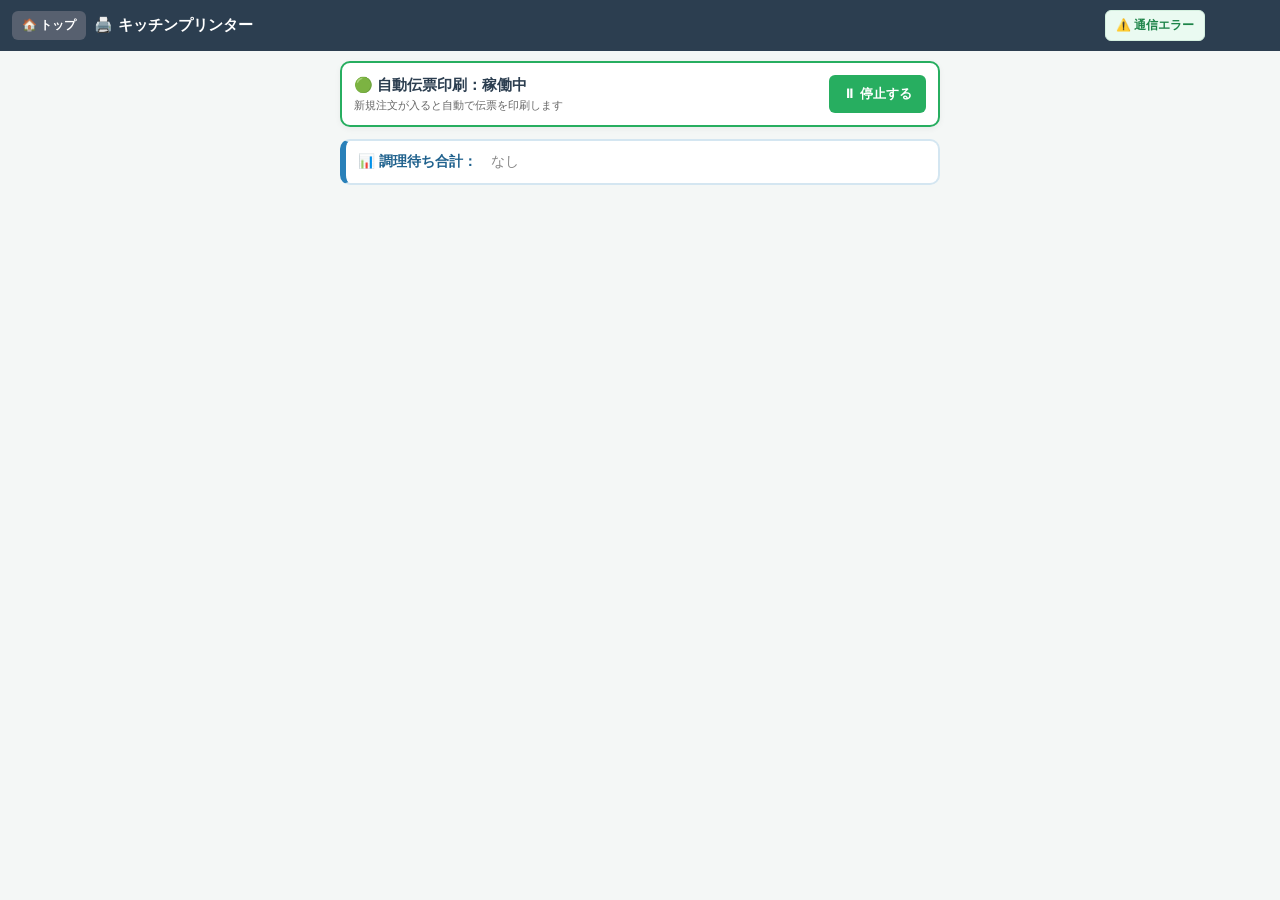
<file: kitchen-printer.html>
<!DOCTYPE html>
<html lang="ja">
<head>
  <meta charset="UTF-8">
  <meta name="viewport" content="width=device-width, initial-scale=1.0, maximum-scale=1.0, user-scalable=no">
  <title>キッチンプリンター専用画面</title>
  <link rel="stylesheet" href="monitor-common.css">
  <script src="receipt-printer.js"></script>
  <style>
    body.kp-body { padding: 0; background: #f4f7f6; }
    header.kp-header {
      background: #2c3e50;
      color: #fff;
      padding: 10px 75px 10px 12px;
      display: -webkit-flex;
      display: flex;
      -webkit-justify-content: space-between;
      justify-content: space-between;
      -webkit-align-items: center;
      align-items: center;
    }
    header.kp-header h1 { margin: 0; font-size: 15px; color: #fff; }
    .kp-wrap { padding: 10px; max-width: 600px; margin: 0 auto; }

    .auto-print-panel {
      background: #fff;
      border: 2px solid #27ae60;
      border-radius: 10px;
      padding: 12px;
      margin-bottom: 12px;
      display: -webkit-flex;
      display: flex;
      -webkit-justify-content: space-between;
      justify-content: space-between;
      -webkit-align-items: center;
      align-items: center;
      box-shadow: 0 2px 6px rgba(0,0,0,0.05);
    }
    .auto-print-panel.paused { border-color: #e67e22; background: #fffdf9; }
    .ap-status-title { font-size: 15px; font-weight: bold; display: block; }
    .ap-status-sub { font-size: 11px; color: #666; }

    .kp-card {
      background: #fff;
      border: 2px solid #3498db;
      border-left: 8px solid #2980b9;
      border-radius: 10px;
      padding: 12px;
      margin-bottom: 10px;
      box-shadow: 0 2px 5px rgba(0,0,0,0.04);
    }
    .kp-card-top {
      display: -webkit-flex;
      display: flex;
      -webkit-justify-content: space-between;
      justify-content: space-between;
      -webkit-align-items: center;
      align-items: center;
      margin-bottom: 8px;
    }
    .kp-num { font-size: 1.7rem; font-weight: bold; color: #2c3e50; }
    .kp-badge-printed { font-size: 11px; background: #eafaf1; color: #1e8449; padding: 3px 8px; border-radius: 4px; font-weight: bold; border: 1px solid #a9dfbf; }
    .kp-badge-wait { font-size: 11px; background: #fef9e7; color: #b7950b; padding: 3px 8px; border-radius: 4px; font-weight: bold; border: 1px solid #f9e79f; }
    .kp-items { font-size: 1.15rem; font-weight: bold; background: #f8fbfe; padding: 8px 10px; border-radius: 6px; border: 1px dashed #bdc3c7; margin-bottom: 10px; line-height: 1.4; }
    .kp-actions { display: -webkit-flex; display: flex; gap: 8px; }
  </style>
</head>
<body class="kp-body">

  <header class="kp-header">
    <div style="display:-webkit-flex; display:flex; -webkit-align-items:center; align-items:center;">
      <a href="index.html" class="top-btn" style="padding:6px 10px; font-size:12px; margin-right:8px;">🏠 トップ</a>
      <h1>🖨️ キッチンプリンター</h1>
    </div>
    <span class="sync-badge" id="sync-status">通信中...</span>
  </header>

  <div class="kp-wrap">

    <div class="auto-print-panel" id="ap-panel">
      <div>
        <span class="ap-status-title" id="ap-title">🟢 自動伝票印刷：稼働中</span>
        <span class="ap-status-sub" id="ap-sub">新規注文が入ると自動で伝票を印刷します</span>
      </div>
      <button class="btn btn-green btn-sm" id="ap-toggle-btn" onclick="toggleAutoPrint()" style="padding:10px 14px; font-size:13px;">⏸ 停止する</button>
    </div>

    <div class="item-summary-bar" style="margin-bottom: 12px; padding: 8px 12px;">
      <span class="summary-bar-title" style="font-size:0.85rem;">📊 調理待ち合計：</span>
      <div id="item-summary-pills" class="summary-pills">
        <span style="color:#888; font-size:0.85rem;">なし</span>
      </div>
    </div>

    <div id="kp-orders-list"></div>

  </div>

  <script>
    var BASE_URL = 'https://order-new-97994-default-rtdb.firebaseio.com';
    var autoPrintEnabled = true;

    var printedMap = {};
    try { printedMap = JSON.parse(localStorage.getItem('eventKitchenPrintedMap')) || {}; } catch (e) {}

    var printQueue = [];
    var isPrintingQueue = false;

    function savePrintedMap() {
      try { localStorage.setItem('eventKitchenPrintedMap', JSON.stringify(printedMap)); } catch (e) {}
    }

    function getOrderUniqueKey(order) {
      return order.dailyReceiptId || (order.receiptNumber + '_' + (order.timestamp || ''));
    }

    function toggleAutoPrint() {
      autoPrintEnabled = !autoPrintEnabled;
      var panel = document.getElementById('ap-panel');
      var title = document.getElementById('ap-title');
      var sub = document.getElementById('ap-sub');
      var btn = document.getElementById('ap-toggle-btn');

      if (autoPrintEnabled) {
        panel.className = 'auto-print-panel';
        title.innerText = '🟢 自動伝票印刷：稼働中';
        sub.innerText = '新規注文が入ると自動で伝票を印刷します';
        btn.className = 'btn btn-green btn-sm';
        btn.innerText = '⏸ 停止する';
        processPrintQueue();
      } else {
        panel.className = 'auto-print-panel paused';
        title.innerText = '⏸ 自動伝票印刷：一時停止中';
        sub.innerText = 'ロール紙交換中などは停止しておけます';
        btn.className = 'btn btn-orange btn-sm';
        btn.innerText = '▶ 再開する';
      }
    }

    function playNotifySound() {
      try {
        var audio = new Audio('./audio/notify.mp3');
        audio.onerror = function() { try { new Audio('./notify.mp3').play(); } catch (e2) {} };
        var p = audio.play();
        if (p && typeof p.catch === 'function') {
          p.catch(function() { try { new Audio('./notify.mp3').play(); } catch (e3) {} });
        }
      } catch (e) {}
    }

    function enqueueTicketPrint(order) {
      var uKey = getOrderUniqueKey(order);
      if (printedMap[uKey]) return;
      for (var i = 0; i < printQueue.length; i++) {
        if (getOrderUniqueKey(printQueue[i]) === uKey) return;
      }
      printQueue.push(order);
      processPrintQueue();
    }

    function processPrintQueue() {
      if (!autoPrintEnabled || isPrintingQueue || printQueue.length === 0) return;
      isPrintingQueue = true;

      var nextOrder = printQueue.shift();
      var uKey = getOrderUniqueKey(nextOrder);
      printedMap[uKey] = new Date().getTime();
      savePrintedMap();

      playNotifySound();
      ReceiptPrinter.printKitchenTicket(nextOrder);

      setTimeout(function() {
        isPrintingQueue = false;
        if (printQueue.length > 0) processPrintQueue();
      }, 3500);
    }

    function manualReprintTicket(order) {
      ReceiptPrinter.printKitchenTicket(order);
    }

    function httpReq(method, url, bodyObj, callback) {
      try {
        var xhr = new XMLHttpRequest();
        xhr.open(method, url + (url.indexOf('?') === -1 ? '?' : '&') + '_t=' + new Date().getTime(), true);
        xhr.setRequestHeader('Content-Type', 'application/json');
        xhr.onreadystatechange = function() {
          if (xhr.readyState === 4) {
            if (xhr.status >= 200 && xhr.status < 300) {
              var res = null;
              try { res = JSON.parse(xhr.responseText); } catch (e) {}
              if (callback) callback(null, res);
            } else if (callback) callback(new Error('HTTP ' + xhr.status));
          }
        };
        xhr.onerror = function() { if (callback) callback(new Error('Network Error')); };
        xhr.send(bodyObj ? JSON.stringify(bodyObj) : null);
      } catch (err) { if (callback) callback(err); }
    }

    function cleanStatus(st) { return String(st || '').replace(/^[\s ]+|[\s ]+$/g, ''); }

    function isKitchenTargetStatus(s) {
      var st = cleanStatus(s);
      return st === 'オーダー受領待' || st === 'オーダー受領待ち' || st === '受領待' || st === '受領待ち' || st === '調理中' || st === '未調理';
    }

    function completeOrderFromPrinter(receiptNumber) {
      httpReq('PATCH', BASE_URL + '/orders/' + encodeURIComponent(receiptNumber) + '.json', { status: '呼出待ち' }, function() {
        fetchOrders();
      });
    }

    function fetchOrders() {
      httpReq('GET', BASE_URL + '/orders.json', null, function(err, data) {
        var badge = document.getElementById('sync-status');
        if (err) { badge.innerText = '⚠️ 通信エラー'; return; }
        badge.innerText = '🟢 同期OK';

        var orders = [];
        if (data && typeof data === 'object') {
          for (var key in data) {
            if (data.hasOwnProperty(key) && data[key] && typeof data[key] === 'object') {
              var ord = data[key];
              if (!ord.receiptNumber) ord.receiptNumber = key;
              orders.push(ord);
            }
          }
        }
        orders.sort(function(a, b) { return (a.timestamp || 0) - (b.timestamp || 0); });
        renderList(orders);
      });
    }

    function renderList(orders) {
      var listEl = document.getElementById('kp-orders-list');
      listEl.innerHTML = '';

      var itemTotals = {}, itemNames = [], activeCount = 0;

      for (var i = 0; i < orders.length; i++) {
        (function(order) {
          var st = cleanStatus(order.status);
          if (!isKitchenTargetStatus(st)) return;

          activeCount++;
          var rec = order.receiptNumber;
          var uKey = getOrderUniqueKey(order);
          var isPrinted = !!printedMap[uKey];

          if (!isPrinted && autoPrintEnabled) {
            enqueueTicketPrint(order);
            isPrinted = !!printedMap[uKey];
          }

          if (order.cartItems && Object.prototype.toString.call(order.cartItems) === '[object Array]') {
            for (var c = 0; c < order.cartItems.length; c++) {
              var ci = order.cartItems[c];
              if (ci && ci.name) {
                if (itemTotals[ci.name] === undefined) { itemTotals[ci.name] = 0; itemNames.push(ci.name); }
                itemTotals[ci.name] += (parseInt(ci.qty, 10) || 1);
              }
            }
          }

          var card = document.createElement('div');
          card.className = 'kp-card';
          var timePart = order.receiptTime ? String(order.receiptTime).slice(11, 19) : '';
          var itemsHtml = order.items ? String(order.items).replace(/\n/g, '<br>') : 'なし';

          var topDiv = document.createElement('div');
          topDiv.className = 'kp-card-top';
          topDiv.innerHTML = '<div><span class="kp-num">' + rec + '</span> <span style="font-size:12px;color:#7f8c8d;margin-left:6px;">' + timePart + '</span></div>' +
                             (isPrinted ? '<span class="kp-badge-printed">🖨️ 印字済</span>' : '<span class="kp-badge-wait">⏳ 印字待機</span>');

          var itemsDiv = document.createElement('div');
          itemsDiv.className = 'kp-items';
          itemsDiv.innerHTML = itemsHtml;

          var actionsDiv = document.createElement('div');
          actionsDiv.className = 'kp-actions';

          var reprintBtn = document.createElement('button');
          reprintBtn.className = 'btn btn-gray';
          reprintBtn.style.flex = '1'; reprintBtn.style.webkitFlex = '1';
          reprintBtn.style.padding = '10px 6px'; reprintBtn.style.fontSize = '13px';
          reprintBtn.innerText = '🖨️ 再印刷';
          reprintBtn.onclick = function() { manualReprintTicket(order); };

          var doneBtn = document.createElement('button');
          doneBtn.className = 'btn btn-blue';
          doneBtn.style.flex = '2'; doneBtn.style.webkitFlex = '2';
          doneBtn.style.padding = '10px 6px'; doneBtn.style.fontSize = '14px';
          doneBtn.innerText = '✅ 調理完了（受取口へ）';
          doneBtn.onclick = function() { completeOrderFromPrinter(rec); };

          actionsDiv.appendChild(reprintBtn);
          actionsDiv.appendChild(doneBtn);
          card.appendChild(topDiv);
          card.appendChild(itemsDiv);
          card.appendChild(actionsDiv);
          listEl.appendChild(card);
        })(orders[i]);
      }

      if (activeCount === 0) {
        listEl.innerHTML = '<div style="text-align:center; padding:30px; color:#888; background:#fff; border-radius:10px; border:1px dashed #ccc;">現在調理中のオーダーはありません。<br>新規注文が入ると自動で伝票が印刷されます。</div>';
      }

      var pillsEl = document.getElementById('item-summary-pills');
      if (itemNames.length === 0) {
        pillsEl.innerHTML = '<span style="color:#888; font-size:0.85rem;">なし</span>';
      } else {
        var html = '';
        for (var p = 0; p < itemNames.length; p++) {
          var n = itemNames[p];
          html += '<div class="summary-pill" style="font-size:0.85rem; padding:3px 10px;">' + n + ' : <span>' + itemTotals[n] + '</span></div>';
        }
        pillsEl.innerHTML = html;
      }
    }

    fetchOrders();
    setInterval(fetchOrders, 1500);
  </script>
</body>
</html>
</file>
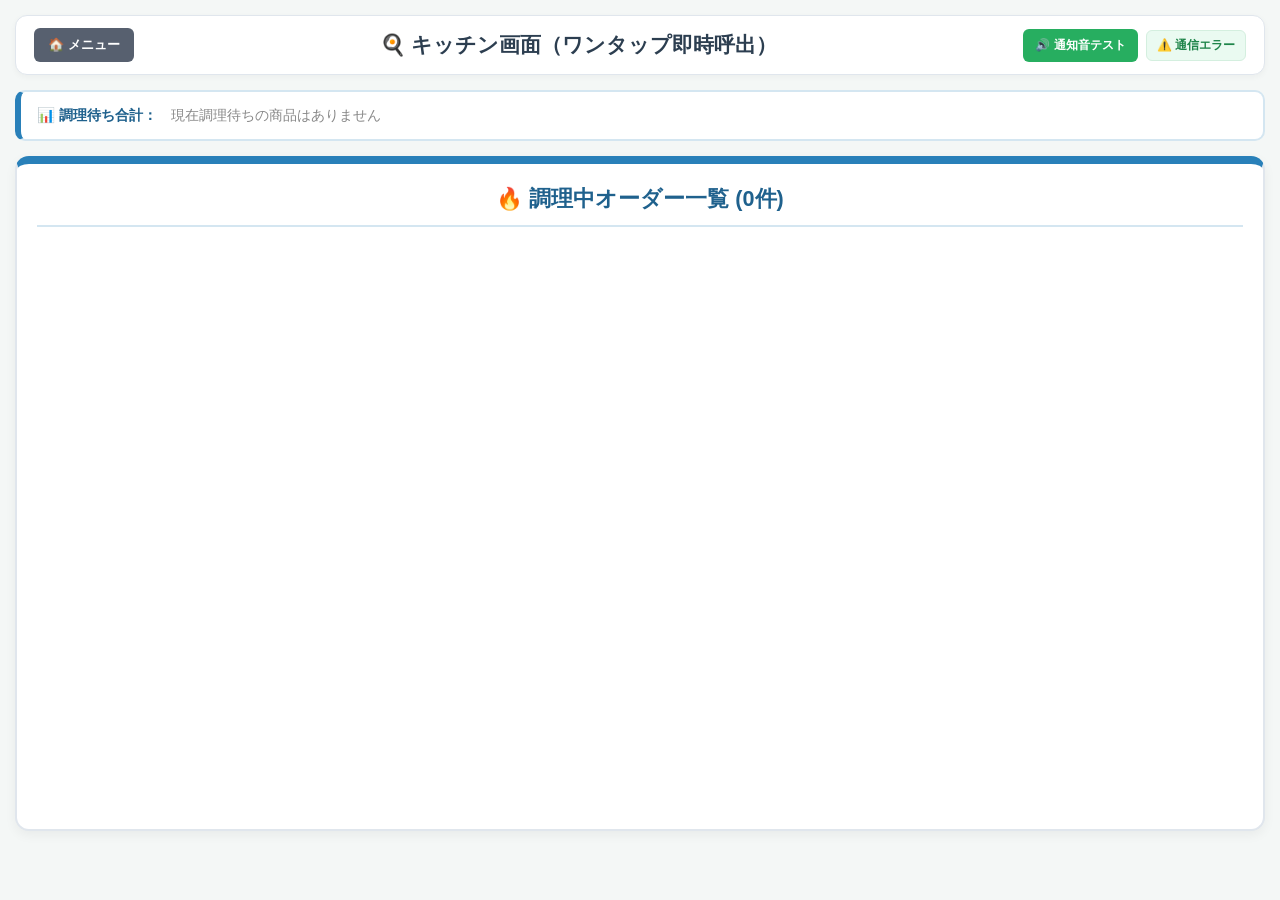
<file: kitchen.html>
<!DOCTYPE html>
<html lang="ja">
<head>
  <meta charset="UTF-8">
  <meta name="viewport" content="width=device-width, initial-scale=1.0">
  <title>キッチン専用画面</title>
  <link rel="stylesheet" href="monitor-common.css">
</head>
<body>
  <header class="app-header">
    <a href="menu.html" class="top-btn">🏠 メニュー</a>
    <h1>🍳 キッチン画面（ワンタップ即時呼出）</h1>
    <div class="header-right">
      <button class="sound-btn" onclick="playNotifySound()">🔊 通知音テスト</button>
      <span class="sync-badge" id="sync-status">通信中...</span>
    </div>
  </header>

  <!-- いま作るべき商品の合計個数をリアルタイム集計表示 -->
  <div class="item-summary-bar">
    <span class="summary-bar-title">📊 調理待ち合計：</span>
    <div id="item-summary-pills" class="summary-pills">
      <span style="color:#888; font-size:0.9rem;">現在調理待ちの商品はありません</span>
    </div>
  </div>

  <div class="board-container">
    <div class="column col-full theme-blue">
      <h2>🔥 調理中オーダー一覧 (<span id="count-cooking">0</span>件)</h2>
      <div id="cooking-container" class="orders-grid"></div>
    </div>
  </div>

  <script>
    var BASE_URL = 'https://order-new-97994-default-rtdb.firebaseio.com';
    var isInitialLoad = true;
    var knownOrderKeys = {};

    function httpReq(method, url, bodyObj, callback) {
      try {
        var xhr = new XMLHttpRequest();
        var fullUrl = url + (url.indexOf('?') === -1 ? '?' : '&') + '_t=' + new Date().getTime();
        xhr.open(method, fullUrl, true);
        xhr.setRequestHeader('Content-Type', 'application/json');
        xhr.onreadystatechange = function() {
          if (xhr.readyState === 4) {
            if (xhr.status >= 200 && xhr.status < 300) {
              var res = null;
              try { res = JSON.parse(xhr.responseText); } catch (e) {}
              if (callback) callback(null, res);
            } else {
              if (callback) callback(new Error('HTTP ' + xhr.status));
            }
          }
        };
        xhr.onerror = function() {
          if (callback) callback(new Error('Network Error'));
        };
        xhr.send(bodyObj ? JSON.stringify(bodyObj) : null);
      } catch (err) {
        if (callback) callback(err);
      }
    }

    function cleanStatus(st) {
      return String(st || '').replace(/^[\s ]+|[\s ]+$/g, '');
    }

    // 新仕様の "pending" と 旧仕様のステータス両方をキッチン対象として扱う
    function isKitchenTargetStatus(s) {
      var st = cleanStatus(s);
      return st === 'pending' || st === 'オーダー受領待' || st === 'オーダー受領待ち' || st === '受領待' || st === '受領待ち' || st === '調理中' || st === '未調理';
    }

    function playNotifySound() {
      try {
        var audio = new Audio('./audio/notify.mp3');
        audio.onerror = function() {
          try {
            var fallback = new Audio('./notify.mp3');
            fallback.play();
          } catch (e2) {}
        };
        var playPromise = audio.play();
        if (playPromise && typeof playPromise.catch === 'function') {
          playPromise.catch(function() {
            var fallback = new Audio('./notify.mp3');
            if (fallback.play) fallback.play();
          });
        }
      } catch (e) {}
    }

    function fetchKitchenOrders() {
      httpReq('GET', BASE_URL + '/orders.json', null, function(err, data) {
        var badge = document.getElementById('sync-status');
        if (err) {
          badge.innerText = '⚠️ 通信エラー';
          return;
        }
        var orders = [];
        if (data && typeof data === 'object') {
          for (var key in data) {
            if (data.hasOwnProperty(key) && data[key] && typeof data[key] === 'object') {
              var ord = data[key];
              // Firebaseのキーを注文IDのフォールバックにする
              if (!ord.receiptNumber && !ord.orderId) ord.receiptNumber = key; 
              orders.push(ord);
            }
          }
        }
        orders.sort(function(a, b) { return (a.timestamp || a.createdAt || 0) - (b.timestamp || b.createdAt || 0); });
        badge.innerText = '🟢 同期OK';
        renderKitchen(orders);
      });
    }

    function updateOrderStatus(receiptNumber, nextStatus) {
      // 呼出時刻（calledAt）も一緒に記録して、モニターの待ち時間計算等に使えるようにする
      var updateData = { 
        status: nextStatus,
        calledAt: new Date().getTime() 
      };
      httpReq('PATCH', BASE_URL + '/orders/' + encodeURIComponent(receiptNumber) + '.json', updateData, function() {
        fetchKitchenOrders();
      });
    }

    function cancelOrder(receiptNumber) {
      if (!confirm('呼出番号【' + receiptNumber + '】の注文を取り消して一覧から削除しますか？')) return;
      httpReq('DELETE', BASE_URL + '/orders/' + encodeURIComponent(receiptNumber) + '.json', null, function() {
        fetchKitchenOrders();
      });
    }

    function renderKitchen(orders) {
      var cookingContainer = document.getElementById('cooking-container');
      cookingContainer.innerHTML = '';

      var cookingCount = 0;
      var hasNewOrder = false;
      var currentKeys = {};
      var itemTotals = {};
      var itemOrderNames = [];

      for (var i = 0; i < orders.length; i++) {
        (function(order) {
          var rec = order.receiptNumber || order.orderId;
          var uniqueKey = order.dailyReceiptId || order.orderId || (rec + '_' + (order.timestamp || order.createdAt || ''));
          currentKeys[uniqueKey] = true;

          var st = cleanStatus(order.status);

          if (!isInitialLoad && !knownOrderKeys[uniqueKey] && isKitchenTargetStatus(st)) {
            hasNewOrder = true;
          }
          knownOrderKeys[uniqueKey] = true;

          if (!isKitchenTargetStatus(st)) return;

          cookingCount++;

          // 📊 商品ごとの調理待ち合計個数を集計（新旧データ両対応）
          if (Array.isArray(order.items)) {
            // ① 新仕様：構造化された配列データからの確実な集計
            for (var c = 0; c < order.items.length; c++) {
              var ci = order.items[c];
              if (ci && ci.name) {
                if (itemTotals[ci.name] === undefined) {
                  itemTotals[ci.name] = 0;
                  itemOrderNames.push(ci.name);
                }
                itemTotals[ci.name] += (parseInt(ci.qty, 10) || 1);
              }
            }
          } else if (order.items) {
            // ② 旧仕様：テキストデータからの抽出（下位互換）
            var lines = String(order.items).split(/\r?\n|\//);
            for (var l = 0; l < lines.length; l++) {
              var cleanLine = lines[l].trim();
              var m = cleanLine.match(/^(.+?)\s*[×xX]\s*([0-9]+)$/);
              if (m) {
                var iName = m[1].trim();
                var iQty = parseInt(m[2], 10) || 1;
                if (itemTotals[iName] === undefined) {
                  itemTotals[iName] = 0;
                  itemOrderNames.push(iName);
                }
                itemTotals[iName] += iQty;
              }
            }
          }

          // カードの描画生成
          var wrap = document.createElement('div');
          wrap.className = 'card-wrap';

          var card = document.createElement('div');
          card.className = 'card card-blue';
          
          // 明細の表示フォーマット（配列なら綺麗に結合、テキストなら改行変換）
          var itemsHtml = 'なし';
          if (Array.isArray(order.items)) {
              itemsHtml = order.items.map(function(item) { return item.name + ' × ' + item.qty; }).join('<br>');
          } else if (order.printText) {
              itemsHtml = order.printText.replace(/\//g, '<br>');
          } else if (order.items) {
              itemsHtml = String(order.items).replace(/\r?\n|\//g, '<br>');
          }
          
          var timePart = '';
          if (order.receiptTime) timePart = String(order.receiptTime).slice(11, 19);
          else if (order.createdAt) timePart = new Date(order.createdAt).toLocaleTimeString('ja-JP');

          var topDiv = document.createElement('div');
          topDiv.innerHTML = '<div class="card-header"><span class="receipt-number">' + rec + '</span><span class="order-time">' + timePart + '</span></div><div class="items-list" style="font-size:1.2em; font-weight:bold; line-height:1.4;">' + itemsHtml + '</div>';
          card.appendChild(topDiv);

          var btnBox = document.createElement('div');

          // 新機能：一発でモニター呼出に変更
          var completeBtn = document.createElement('button');
          completeBtn.className = 'btn btn-blue';
          completeBtn.style.backgroundColor = '#4caf50'; // 呼出ボタンっぽく緑色に上書き
          completeBtn.innerText = '🔔 即呼出（モニターへ）';
          completeBtn.onclick = function() { 
              if(confirm('番号【' + rec + '】のお客様を呼び出しますか？\n(モニターに番号が表示されます)')) {
                  // ステータスを 'called' にしてモニター側と連動させる
                  updateOrderStatus(rec, 'called'); 
              }
          };

          var cancelBtn = document.createElement('button');
          cancelBtn.className = 'btn btn-cancel-ord';
          cancelBtn.innerText = '✖ 取消';
          cancelBtn.onclick = function() { cancelOrder(rec); };

          btnBox.appendChild(completeBtn);
          btnBox.appendChild(cancelBtn);
          card.appendChild(btnBox);
          wrap.appendChild(card);
          cookingContainer.appendChild(wrap);
        })(orders[i]);
      }

      // 商品別合計ピルの描画
      var pillsContainer = document.getElementById('item-summary-pills');
      if (itemOrderNames.length === 0) {
        pillsContainer.innerHTML = '<span style="color:#888; font-size:0.9rem;">現在調理待ちの商品はありません</span>';
      } else {
        var pillsHtml = '';
        for (var p = 0; p < itemOrderNames.length; p++) {
          var name = itemOrderNames[p];
          pillsHtml += '<div class="summary-pill" style="font-size:1.2em; padding:8px 16px;">' + name + ' : <span style="font-size:1.3em;">' + itemTotals[name] + '</span></div>';
        }
        pillsContainer.innerHTML = pillsHtml;
      }

      for (var k in knownOrderKeys) {
        if (knownOrderKeys.hasOwnProperty(k) && !currentKeys[k]) {
          delete knownOrderKeys[k];
        }
      }

      if (hasNewOrder) {
        playNotifySound();
      }

      document.getElementById('count-cooking').innerText = cookingCount;

      if (isInitialLoad) {
        setTimeout(function() { isInitialLoad = false; }, 500);
      }
    }

    fetchKitchenOrders();
    setInterval(fetchKitchenOrders, 1500);
  </script>
</body>
</html>
</file>
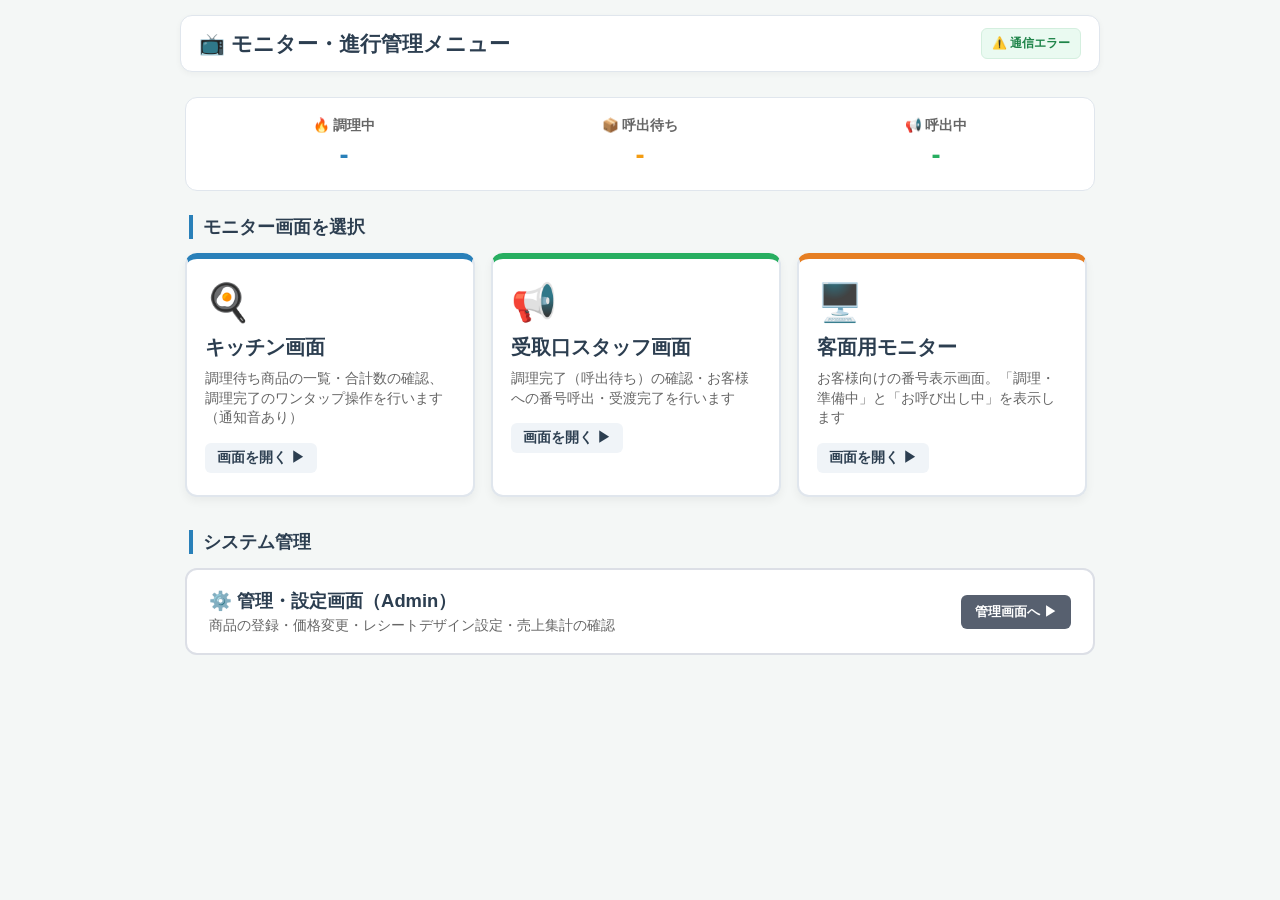
<file: menu.html>
<!DOCTYPE html>
<html lang="ja">
<head>
  <meta charset="UTF-8">
  <meta name="viewport" content="width=device-width, initial-scale=1.0, maximum-scale=1.0, user-scalable=no">
  <title>モニター・管理メニュー</title>
  <link rel="stylesheet" href="monitor-common.css">
</head>
<body>

  <header class="app-header" style="max-width: 920px;">
    <h1>📺 モニター・進行管理メニュー</h1>
    <span class="sync-badge" id="sync-status">通信中...</span>
  </header>

  <div class="menu-wrap">

    <div class="status-bar">
      <div class="status-item">
        <span class="status-label">🔥 調理中</span>
        <span class="status-val c-cooking" id="st-cooking">-</span>
      </div>
      <div class="status-item">
        <span class="status-label">📦 呼出待ち</span>
        <span class="status-val c-wait" id="st-wait">-</span>
      </div>
      <div class="status-item">
        <span class="status-label">📢 呼出中</span>
        <span class="status-val c-calling" id="st-calling">-</span>
      </div>
    </div>

    <h2 class="section-title">モニター画面を選択</h2>
    <div class="menu-grid">
      <div class="menu-cell">
        <a href="kitchen.html" class="menu-card theme-blue">
          <span class="card-icon">🍳</span>
          <span class="card-title">キッチン画面</span>
          <p class="card-desc">調理待ち商品の一覧・合計数の確認、調理完了のワンタップ操作を行います（通知音あり）</p>
          <span class="card-action">画面を開く ▶</span>
        </a>
      </div>

      <div class="menu-cell">
        <a href="counter.html" class="menu-card theme-green">
          <span class="card-icon">📢</span>
          <span class="card-title">受取口スタッフ画面</span>
          <p class="card-desc">調理完了（呼出待ち）の確認・お客様への番号呼出・受渡完了を行います</p>
          <span class="card-action">画面を開く ▶</span>
        </a>
      </div>

      <div class="menu-cell">
        <a href="monitor.html" class="menu-card theme-orange">
          <span class="card-icon">🖥️</span>
          <span class="card-title">客面用モニター</span>
          <p class="card-desc">お客様向けの番号表示画面。「調理・準備中」と「お呼び出し中」を表示します</p>
          <span class="card-action">画面を開く ▶</span>
        </a>
      </div>
    </div>

    <h2 class="section-title">システム管理</h2>
    <a href="admin.html" class="admin-card">
      <div class="admin-info">
        <strong>⚙️ 管理・設定画面（Admin）</strong>
        <p>商品の登録・価格変更・レシートデザイン設定・売上集計の確認</p>
      </div>
      <span class="top-btn">管理画面へ ▶</span>
    </a>

  </div>

  <script>
    var BASE_URL = 'https://order-new-97994-default-rtdb.firebaseio.com';

    function cleanStatus(st) {
      return String(st || '').replace(/^[\s ]+|[\s ]+$/g, '');
    }

    function fetchCounts() {
      try {
        var xhr = new XMLHttpRequest();
        xhr.open('GET', BASE_URL + '/orders.json?_t=' + new Date().getTime(), true);
        xhr.onreadystatechange = function() {
          if (xhr.readyState === 4) {
            var badge = document.getElementById('sync-status');
            if (xhr.status >= 200 && xhr.status < 300) {
              var data = null;
              try { data = JSON.parse(xhr.responseText); } catch (e) {}
              var cCooking = 0, cWait = 0, cCalling = 0;

              if (data && typeof data === 'object') {
                for (var k in data) {
                  if (data.hasOwnProperty(k) && data[k] && typeof data[k] === 'object') {
                    var st = cleanStatus(data[k].status);
                    if (st === 'オーダー受領待' || st === 'オーダー受領待ち' || st === '受領待' || st === '受領待ち' || st === '調理中' || st === '未調理') {
                      cCooking++;
                    } else if (st === '呼出中' || st === '呼び出し中' || st === '呼出し中') {
                      cCalling++;
                    } else if (st && st !== '受渡完了' && st !== '受取済' && st !== '完了' && st !== 'キャンセル') {
                      cWait++;
                    }
                  }
                }
              }
              document.getElementById('st-cooking').innerText = cCooking;
              document.getElementById('st-wait').innerText = cWait;
              document.getElementById('st-calling').innerText = cCalling;
              badge.innerText = '🟢 リアルタイム同期中';
            } else {
              badge.innerText = '⚠️ 通信エラー';
            }
          }
        };
        xhr.send(null);
      } catch (e) {}
    }

    fetchCounts();
    setInterval(fetchCounts, 2000);
  </script>
</body>
</html>
</file>
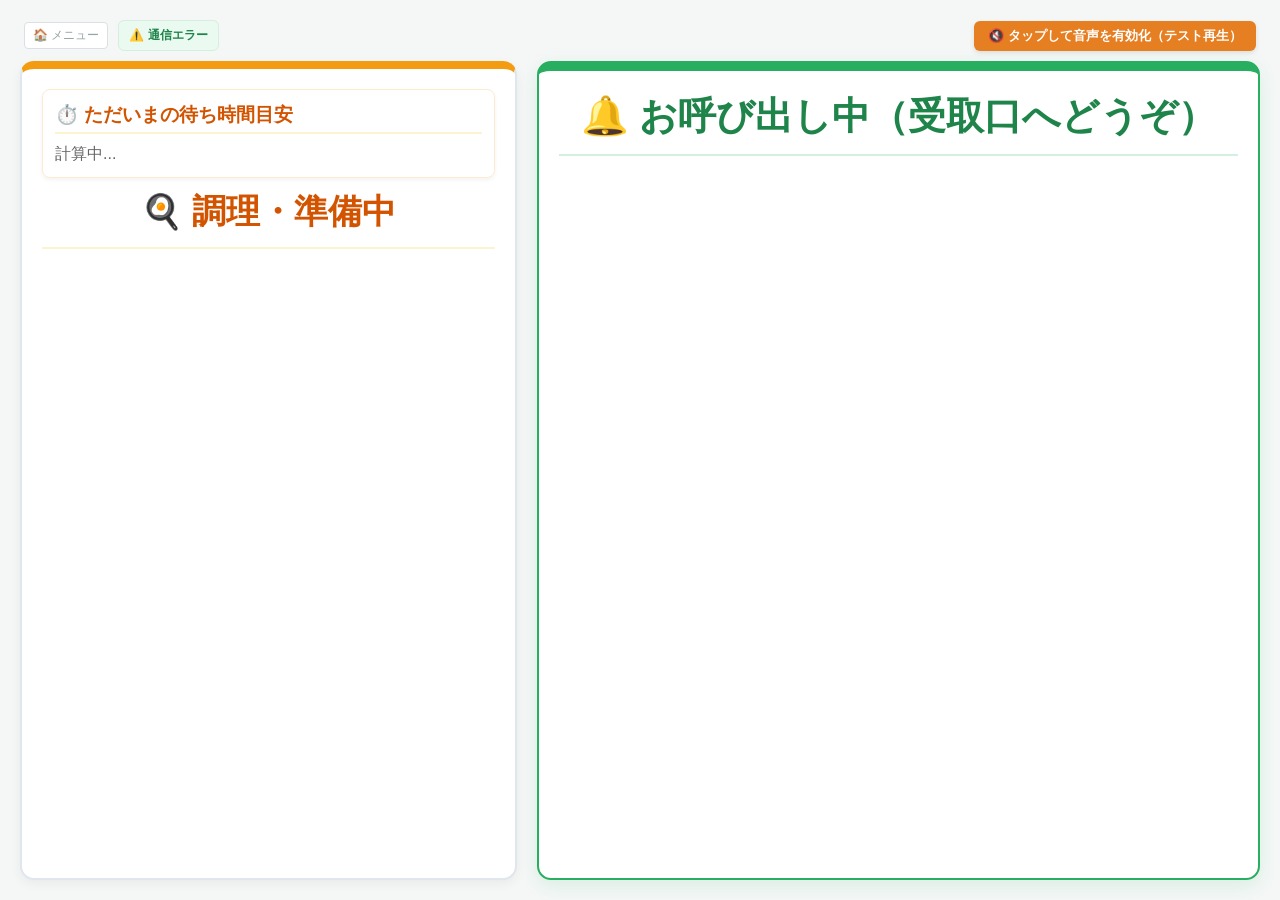
<file: monitor.html>
<!DOCTYPE html>
<html lang="ja">
<head>
  <meta charset="UTF-8">
  <meta name="viewport" content="width=device-width, initial-scale=1.0">
  <title>お呼び出し番号ディスプレイ</title>
  <link rel="stylesheet" href="monitor-common.css">
  <style>
    /* ==========================================================================
       モニター画面専用 追加スタイル（共通CSSにない独自パーツのみ定義）
       ========================================================================== */
    .monitor-top-bar {
      display: -webkit-flex;
      display: flex;
      -webkit-justify-content: space-between;
      justify-content: space-between;
      -webkit-align-items: center;
      align-items: center;
      margin-bottom: 10px;
      padding: 0 4px;
    }
    .monitor-top-left {
      display: -webkit-flex;
      display: flex;
      -webkit-align-items: center;
      align-items: center;
    }
    .mini-menu-link {
      color: #95a5a6;
      text-decoration: none;
      font-size: 12px;
      padding: 4px 8px;
      border-radius: 4px;
      border: 1px solid #dcdfe6;
      background: #fff;
      margin-right: 10px;
    }
    .audio-unlock-btn {
      background: #e67e22;
      color: #fff;
      border: none;
      padding: 6px 14px;
      border-radius: 6px;
      font-size: 13px;
      font-weight: bold;
      cursor: pointer;
      box-shadow: 0 2px 5px rgba(0,0,0,0.1);
    }
    .audio-unlock-btn.unlocked {
      background: #27ae60;
    }

    /* 待ち時間表示エリア（左上） */
    .wait-time-section {
      background: rgba(255, 255, 255, 0.9);
      border-radius: 8px;
      padding: 12px;
      margin-bottom: 12px;
      box-shadow: 0 2px 4px rgba(0,0,0,0.05);
      border: 1px solid #fdebd0;
    }
    .wait-time-section h3 {
      margin: 0 0 10px 0;
      color: #d35400;
      font-size: 1.2rem;
      border-bottom: 2px solid #fcf3cf;
      padding-bottom: 4px;
    }
    .wait-badge-container {
      display: flex;
      flex-wrap: wrap;
      gap: 10px;
    }
    .wait-badge {
      background: #fff3e0;
      color: #e65100;
      padding: 6px 12px;
      border-radius: 6px;
      font-size: 1.2rem;
      font-weight: bold;
      border: 1px solid #ffb74d;
    }
    .wait-badge .time-val {
      font-size: 1.4rem;
      color: #d32f2f;
      margin-left: 5px;
    }

    /* はみ出し防止（JSでページネーション制御するためスクロールバーを隠す） */
    #prep-list, #ready-list {
      overflow: hidden !important;
      align-content: flex-start;
      -webkit-flex: 1;
      flex: 1; 
    }
    
    /* 1/2 などのページ番号バッジ */
    .page-indicator {
      font-size: 0.55em;
      color: #fff;
      background: rgba(0,0,0,0.2);
      padding: 4px 10px;
      border-radius: 12px;
      margin-left: 10px;
      vertical-align: middle;
      display: none;
    }
  </style>
</head>
<body class="fullscreen-board">

  <div class="monitor-top-bar">
    <div class="monitor-top-left">
      <a href="menu.html" class="mini-menu-link">🏠 メニュー</a>
      <span class="sync-badge" id="sync-status">通信中...</span>
    </div>
    <button class="audio-unlock-btn" id="audio-btn" onclick="unlockAndTestAudio()">
      🔇 タップして音声を有効化（テスト再生）
    </button>
  </div>

  <div class="board-container">
    
    <!-- 左半分（col-sub）: 待ち時間 ＋ 準備中 -->
    <div class="column col-sub theme-amber monitor-col">
      
      <!-- 待ち時間エリア -->
      <div class="wait-time-section">
        <h3>⏱️ ただいまの待ち時間目安</h3>
        <div class="wait-badge-container" id="wait-time-list">
          <span style="font-size:1rem; color:#666;">計算中...</span>
        </div>
      </div>

      <!-- 準備中一覧 -->
      <h2>🍳 調理・準備中 <span id="prep-page-indicator" class="page-indicator"></span></h2>
      <div id="prep-list" class="orders-grid"></div>
    </div>

    <!-- 右半分（col-main）: 呼出中 -->
    <div class="column col-main theme-green monitor-col">
      <h2>🔔 お呼び出し中（受取口へどうぞ） <span id="ready-page-indicator" class="page-indicator"></span></h2>
      <div id="ready-list" class="orders-grid"></div>
    </div>

  </div>

  <script>
    var BASE_URL = 'https://order-new-97994-default-rtdb.firebaseio.com';
    var isInitialLoad = true;
    var knownState = {};

    var prepOrdersList = [];
    var readyOrdersList = [];
    var prepPage = 0;
    var readyPage = 0;

    var manualWaitTime = 0;
    var SECONDS_PER_STICK = 30; // 1本あたりの調理時間目安（秒）

    var audioQueue = [];
    var isPlayingAudio = false;
    var batchTimer = null;
    var BATCH_WAIT_MS = 3500;

    function httpReq(method, url, callback) {
      try {
        var xhr = new XMLHttpRequest();
        xhr.open(method, url + (url.indexOf('?') === -1 ? '?' : '&') + '_t=' + new Date().getTime(), true);
        xhr.onreadystatechange = function() {
          if (xhr.readyState === 4) {
            if (xhr.status >= 200 && xhr.status < 300) {
              var res = null;
              try { res = JSON.parse(xhr.responseText); } catch (e) {}
              if (callback) callback(null, res);
            } else {
              if (callback) callback(new Error('HTTP ' + xhr.status));
            }
          }
        };
        xhr.onerror = function() { if (callback) callback(new Error('Network Error')); };
        xhr.send(null);
      } catch (err) { if (callback) callback(err); }
    }

    function cleanStatus(st) { return String(st || '').replace(/^[\s ]+|[\s ]+$/g, ''); }
    function isCallingStatus(s) { var st = cleanStatus(s); return st === '呼出中' || st === '呼び出し中' || st === '呼出し中' || st === 'called'; }
    function isDoneStatus(s) { var st = cleanStatus(s); return st === '受渡完了' || st === '受取済' || st === '完了' || st === 'キャンセル'; }

    // --- 音声再生系 ---
    function playSingleFile(fileName, callback) {
      try {
        var audio = new Audio('./audio/' + fileName);
        var finished = false;
        var done = function() { if (finished) return; finished = true; if (callback) callback(); };
        audio.onended = done; audio.onerror = done;
        var playPromise = audio.play();
        if (playPromise && typeof playPromise.catch === 'function') playPromise.catch(done);
      } catch (e) { if (callback) callback(); }
    }

    function playSequenceFiles(filesList, idx, onComplete) {
      if (idx >= filesList.length) { if (onComplete) onComplete(); return; }
      var item = filesList[idx];
      if (item === '__PAUSE__') {
        setTimeout(function() { playSequenceFiles(filesList, idx + 1, onComplete); }, 450);
      } else {
        playSingleFile(item, function() { playSequenceFiles(filesList, idx + 1, onComplete); });
      }
    }

    function enqueueVoice(receiptNumber) {
      for (var i = 0; i < audioQueue.length; i++) { if (audioQueue[i] === receiptNumber) return; }
      audioQueue.push(receiptNumber);
      if (isPlayingAudio) return;
      if (batchTimer) clearTimeout(batchTimer);
      batchTimer = setTimeout(function() { batchTimer = null; processAudioQueue(); }, BATCH_WAIT_MS);
    }

    function processAudioQueue() {
      if (audioQueue.length === 0) { isPlayingAudio = false; return; }
      isPlayingAudio = true;
      var batch = audioQueue.slice();
      audioQueue = [];

      var files = ['prefix.mp3'];
      for (var j = 0; j < batch.length; j++) {
        var recNum = String(batch[j]);
        for (var i = 0; i < recNum.length; i++) {
          var ch = recNum.charAt(i);
          if (/[0-9]/.test(ch)) files.push(ch + '.mp3');
          else if (ch === '-') files.push('hyphen.mp3');
        }
        files.push('ban.mp3');
        if (j < batch.length - 1) files.push('__PAUSE__');
      }
      files.push('suffix.mp3');

      playSequenceFiles(files, 0, function() {
        if (audioQueue.length > 0) setTimeout(processAudioQueue, 1000);
        else isPlayingAudio = false;
      });
    }

    function unlockAndTestAudio() {
      var btn = document.getElementById('audio-btn');
      btn.className = 'audio-unlock-btn unlocked';
      btn.innerText = '🔊 呼出音声 ON（テスト再生中）';
      playSingleFile('prefix.mp3', function() { btn.innerText = '🔊 呼出音声 ON（自動再生有効）'; });
    }

    // --- 待ち時間の描画 ---
    function renderWaitTimes(itemTotals) {
      var container = document.getElementById('wait-time-list');
      
      if (manualWaitTime > 0) {
        container.innerHTML = '<div class="wait-badge" style="width:100%; text-align:center;">ただいまの待ち時間：約 <span class="time-val">' + manualWaitTime + ' 分</span></div>';
        return;
      }

      var html = '';
      var hasItems = false;

      for (var name in itemTotals) {
        if (itemTotals.hasOwnProperty(name)) {
          hasItems = true;
          var qty = itemTotals[name];
          var mins = Math.ceil((qty * SECONDS_PER_STICK) / 60);
          var timeStr = (mins === 0) ? 'すぐ出せます' : '約 <span class="time-val">' + mins + ' 分</span>';
          html += '<div class="wait-badge">' + name + ' : ' + timeStr + '</div>';
        }
      }

      if (!hasItems) {
        html = '<div class="wait-badge" style="background:#e8f5e9; color:#2e7d32; border-color:#81c784;">全品すぐにご案内できます</div>';
      }
      container.innerHTML = html;
    }

    // --- ページネーション描画 ---
    function renderMonitorPages() {
      var pEl = document.getElementById('prep-list');
      var rEl = document.getElementById('ready-list');

      // 共通CSSに依存するため、実行時の高さを動的に取得
      var pWidth = pEl.clientWidth || 400;
      var pHeight = pEl.clientHeight || 400; // 待ち時間表示に押されて自動で小さくなる
      var rWidth = rEl.clientWidth || 600;
      var rHeight = rEl.clientHeight || 600;

      // 1つのバッジが占有するおおよそのピクセル数（マージン込）
      var pCols = Math.max(1, Math.floor(pWidth / 150));
      var pRows = Math.max(1, Math.floor(pHeight / 100));
      var pPerPage = pCols * pRows;

      var rCols = Math.max(1, Math.floor(rWidth / 230));
      var rRows = Math.max(1, Math.floor(rHeight / 140));
      var rPerPage = rCols * rRows;

      var totalP = Math.max(1, Math.ceil(prepOrdersList.length / pPerPage));
      var totalR = Math.max(1, Math.ceil(readyOrdersList.length / rPerPage));

      if (prepPage >= totalP) prepPage = 0;
      if (readyPage >= totalR) readyPage = 0;

      var pDisplay = prepOrdersList.slice(prepPage * pPerPage, (prepPage + 1) * pPerPage);
      var rDisplay = readyOrdersList.slice(readyPage * rPerPage, (readyPage + 1) * rPerPage);

      // 調理中バッジの描画
      var pHtml = '';
      for (var i = 0; i < pDisplay.length; i++) pHtml += '<div class="prep-badge">' + pDisplay[i] + '</div>';
      pEl.innerHTML = pHtml;
      var pInd = document.getElementById('prep-page-indicator');
      pInd.innerText = totalP > 1 ? '(' + (prepPage + 1) + '/' + totalP + ')' : '';
      pInd.style.display = totalP > 1 ? 'inline-block' : 'none';

      // 呼出中バッジの描画
      var rHtml = '';
      for (var j = 0; j < rDisplay.length; j++) rHtml += '<div class="ready-badge">' + rDisplay[j] + '</div>';
      rEl.innerHTML = rHtml;
      var rInd = document.getElementById('ready-page-indicator');
      rInd.innerText = totalR > 1 ? '(' + (readyPage + 1) + '/' + totalR + ')' : '';
      rInd.style.display = totalR > 1 ? 'inline-block' : 'none';
    }

    // --- メインデータ取得処理 ---
    function fetchMonitorOrders() {
      httpReq('GET', BASE_URL + '/orders.json', function(err, data) {
        var badge = document.getElementById('sync-status');
        if (err) { if (badge) badge.innerText = '⚠️ 通信エラー'; return; }
        if (badge) badge.innerText = '🟢 同期OK';

        var orders = [];
        if (data && typeof data === 'object') {
          for (var key in data) {
            if (data.hasOwnProperty(key) && data[key] && typeof data[key] === 'object') {
              var ord = data[key];
              if (!ord.receiptNumber && !ord.orderId) ord.receiptNumber = key;
              orders.push(ord);
            }
          }
        }
        orders.sort(function(a, b) { return (a.timestamp || a.createdAt || 0) - (b.timestamp || b.createdAt || 0); });

        var newPrepList = [];
        var newReadyList = [];
        var currentIds = {};
        var itemTotals = {}; 

        for (var i = 0; i < orders.length; i++) {
          var o = orders[i];
          var rec = o.receiptNumber || o.orderId;
          var st = cleanStatus(o.status);
          var recallAt = o.recallAt || 0;
          currentIds[rec] = true;

          var prev = knownState[rec];

          if (isCallingStatus(st)) {
            newReadyList.push(rec);

            if (!isInitialLoad) {
              if (!prev || !isCallingStatus(prev.status)) enqueueVoice(rec);
              else if (recallAt && recallAt !== prev.recallAt) enqueueVoice(rec);
            }
          } else if (!isDoneStatus(st)) {
            newPrepList.push(rec);

            // 商品個数の集計
            if (Array.isArray(o.items)) {
              for (var c = 0; c < o.items.length; c++) {
                if (o.items[c] && o.items[c].name) {
                  itemTotals[o.items[c].name] = (itemTotals[o.items[c].name] || 0) + (parseInt(o.items[c].qty, 10) || 1);
                }
              }
            } else if (o.printText || o.items) {
              var rawText = String(o.printText || o.items);
              var lines = rawText.split(/\r?\n|\//);
              for (var l = 0; l < lines.length; l++) {
                var m = lines[l].trim().match(/^(.+?)\s*[×xX]\s*([0-9]+)$/);
                if (m) {
                  var iName = m[1].trim();
                  itemTotals[iName] = (itemTotals[iName] || 0) + (parseInt(m[2], 10) || 1);
                }
              }
            }
          }
          knownState[rec] = { status: st, recallAt: recallAt };
        }

        for (var k in knownState) {
          if (knownState.hasOwnProperty(k) && !currentIds[k]) delete knownState[k];
        }

        prepOrdersList = newPrepList;
        readyOrdersList = newReadyList;
        
        renderWaitTimes(itemTotals);
        renderMonitorPages();

        if (isInitialLoad) setTimeout(function() { isInitialLoad = false; }, 500);
      });
    }

    // --- 管理画面からの手動待ち時間設定を取得 ---
    function fetchSettings() {
      httpReq('GET', BASE_URL + '/settings/manualWaitTime.json', function(err, data) {
        if (!err) manualWaitTime = parseInt(data) || 0;
      });
    }

    // 自動ページ切り替え（6秒間隔）
    setInterval(function() {
      var changed = false;
      
      var pEl = document.getElementById('prep-list');
      var pPerPage = Math.max(1, Math.floor((pEl.clientWidth||400)/150)) * Math.max(1, Math.floor((pEl.clientHeight||400)/100));
      var totalP = Math.max(1, Math.ceil(prepOrdersList.length / pPerPage));
      if (totalP > 1) {
        prepPage = (prepPage + 1) % totalP;
        changed = true;
      }

      var rEl = document.getElementById('ready-list');
      var rPerPage = Math.max(1, Math.floor((rEl.clientWidth||600)/230)) * Math.max(1, Math.floor((rEl.clientHeight||600)/140));
      var totalR = Math.max(1, Math.ceil(readyOrdersList.length / rPerPage));
      if (totalR > 1) {
        readyPage = (readyPage + 1) % totalR;
        changed = true;
      }

      if (changed) renderMonitorPages();
    }, 6000);

    // データ同期ループ
    fetchSettings();
    setInterval(fetchSettings, 5000);
    fetchMonitorOrders();
    setInterval(fetchMonitorOrders, 1200);
  </script>
</body>
</html>
</file>
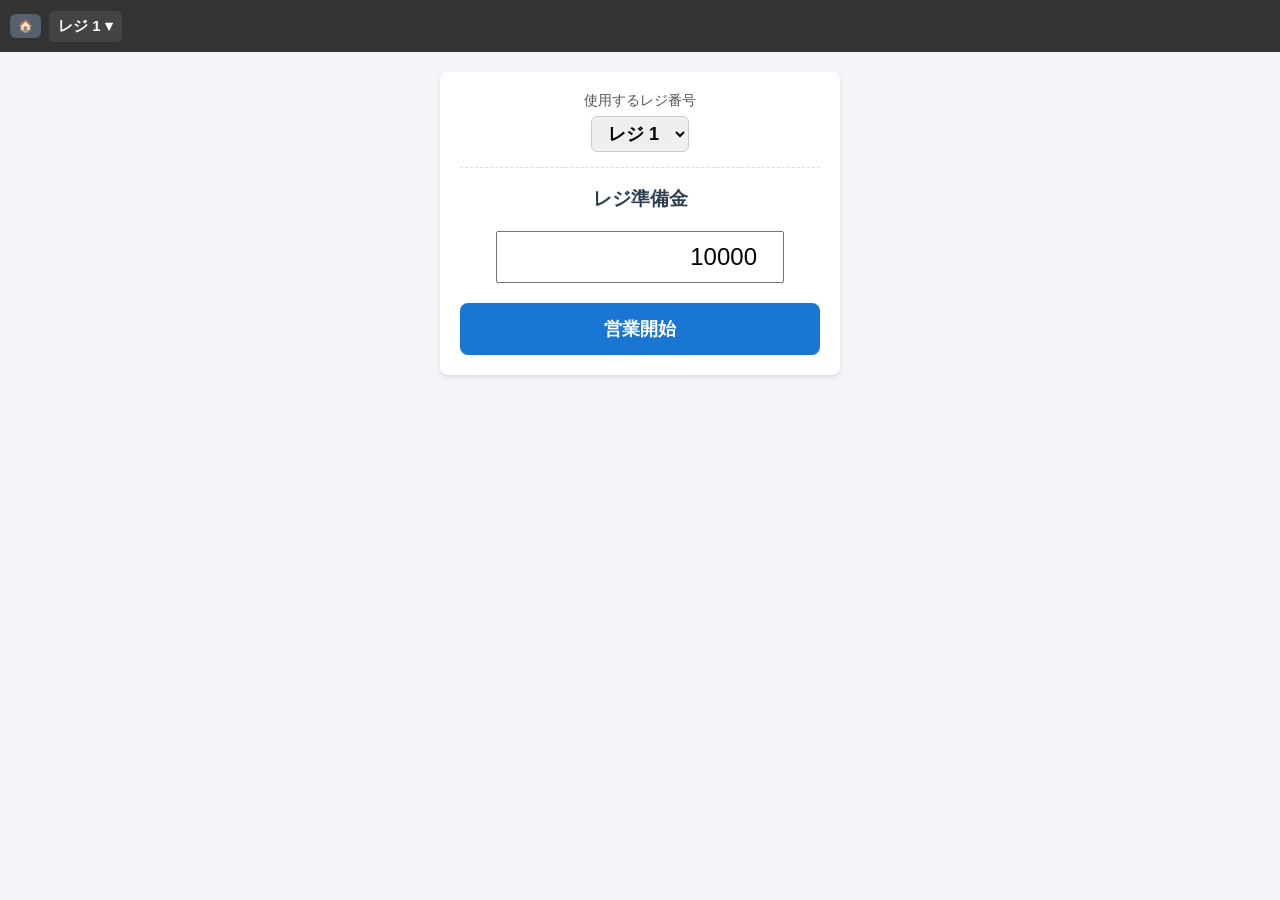
<file: pos.html>
<!DOCTYPE html>
<html lang="ja">
<head>
  <meta charset="UTF-8">
  <meta name="viewport" content="width=device-width, initial-scale=1.0, maximum-scale=1.0, user-scalable=no">
  <title>Event POS - レジ</title>
  <link rel="stylesheet" href="monitor-common.css">
  <script src="receipt-printer.js"></script>
  <style>
    /* 追加: 印刷ON/OFFと番号表示ポップアップ用のスタイル */
    .print-toggle-btn { margin-right: 10px; font-size: 12px; padding: 6px 10px; border-radius: 5px; cursor: pointer; border: none; font-weight: bold; background: #27ae60; color: white; }
    .print-toggle-btn.off { background: #95a5a6; }
    
    #number-modal {
      display: none; position: fixed; top: 0; left: 0; width: 100%; height: 100%;
      background: rgba(0,0,0,0.9); color: white; text-align: center;
      justify-content: center; align-items: center; flex-direction: column; z-index: 2000;
    }
    .modal-number { font-size: 5rem; font-weight: bold; color: #f1c40f; margin: 10px 0; }
    .modal-change { font-size: 2.5rem; margin-bottom: 30px; }
    .btn-close-modal { padding: 15px 40px; font-size: 1.5rem; background: #3498db; color: white; border: none; border-radius: 10px; cursor: pointer; font-weight: bold; }
  </style>
</head>
<body class="pos-body">

  <header class="pos-header">
    <div class="header-left">
      <a href="index.html" class="top-btn" style="padding:5px 8px;font-size:12px;margin-right:8px;">🏠</a>
      <h2 onclick="promptRegisterId()" title="タップしてレジ番号を変更">レジ <span id="disp-reg-id">1</span> ▾</h2>
    </div>
    <div id="header-status" class="header-right" style="display: none;">
      <!-- 追加: 印刷ON/OFF切替ボタン -->
      <button class="print-toggle-btn" id="print-toggle-btn" onclick="togglePrintMode()">🖨️ 印刷:ON</button>
      
      <button class="reprint-btn" id="reprint-btn" onclick="reprintLastReceipt()" disabled>🖨️ 再印刷</button>
      <span style="margin-right: 6px; font-size: 12px;">現金:<strong id="header-cash">¥0</strong></span>
      <button class="danger-btn" onclick="showScreen('close-screen')">売上/締</button>
    </div>
  </header>

  <!-- オープン画面 -->
  <div id="open-screen" class="screen">
    <div class="register-panel">
      <div class="reg-select-box">
        <label for="open-reg-select" style="font-size: 14px; color: #555; display: block; margin-bottom: 6px;">使用するレジ番号</label>
        <select id="open-reg-select" onchange="changeRegisterId(this.value)">
          <option value="1">レジ 1</option>
          <option value="2">レジ 2</option>
          <option value="3">レジ 3</option>
          <option value="4">レジ 4</option>
        </select>
      </div>
      <h3 style="margin-top: 0;">レジ準備金</h3>
      <input type="number" id="initial-cash" value="10000" step="1000">
      <button class="action-btn" style="width: 100%;" onclick="openRegister()">営業開始</button>
    </div>
  </div>

  <!-- POS入力画面 -->
  <div id="pos-screen" class="screen">
    <div class="pos-container">
      <div class="products-area" id="products-container">
        <p style="width: 100%; text-align: center; color: #666;">商品データを読み込み中...</p>
      </div>
      
      <div class="cart-summary">
        <div class="cart-header-row">
          <span class="cart-header-title">🛒 カート内訳</span>
          <button class="clear-cart-btn" id="clear-cart-btn" onclick="clearCart()" disabled>🗑 空にする</button>
        </div>
        <div class="cart-list" id="cart-list"></div>
        <div class="cart-total-row">
          <div>
            <span style="font-size: 12px; color:#666;">合計</span><br>
            <span class="pos-total-price" id="pos-total-price" data-val="0">¥0</span>
          </div>
          <button class="action-btn" id="go-payment-btn" style="padding: 14px 28px;" onclick="goToPayment()" disabled>会計へ進む ▶</button>
        </div>
      </div>
    </div>
  </div>

  <!-- 決済画面 -->
  <div id="payment-screen" class="screen">
    <div class="payment-panel">
      <h3 style="text-align: center; margin: 0 0 12px 0;">お会計</h3>
      <div class="payment-row">
        <span>ご請求額:</span>
        <span class="pay-total-price" id="pay-total-price">¥0</span>
      </div>
      <div class="payment-row" style="background: #e3f2fd; padding: 10px 12px; border-radius: 8px; margin-bottom: 10px;">
        <span style="font-weight: bold;">お預かり:</span>
        <input type="number" id="tendered-amount" class="tendered-input" placeholder="0" oninput="calculateChange()">
      </div>

      <div class="quick-cash-grid">
        <div class="quick-cash-cell wide">
          <button type="button" class="quick-btn exact" onclick="setExactTender()">⚡ ピッタリ（丁度）</button>
        </div>
        <div class="quick-cash-cell"><button type="button" class="quick-btn" onclick="addTenderAmount(1000)">+¥1,000</button></div>
        <div class="quick-cash-cell"><button type="button" class="quick-btn" onclick="addTenderAmount(2000)">+¥2,000</button></div>
        <div class="quick-cash-cell"><button type="button" class="quick-btn" onclick="addTenderAmount(5000)">+¥5,000</button></div>
        <div class="quick-cash-cell"><button type="button" class="quick-btn" onclick="addTenderAmount(500)">+¥500</button></div>
        <div class="quick-cash-cell"><button type="button" class="quick-btn" onclick="addTenderAmount(100)">+¥100</button></div>
        <div class="quick-cash-cell"><button type="button" class="quick-btn clear" onclick="setTenderAmount(0)">C クリア</button></div>
      </div>

      <div class="payment-row" style="margin-bottom: 14px;">
        <span>お釣り:</span>
        <span class="change-display" id="change-display">¥0</span>
      </div>
      <div style="display: -webkit-flex; display: flex;">
        <button class="action-btn" style="background: #666; -webkit-flex: 1; flex: 1; margin-right: 10px;" onclick="showScreen('pos-screen')">戻る</button>
        <button class="action-btn" id="checkout-btn" onclick="checkout()" style="-webkit-flex: 2; flex: 2;" disabled>決済完了</button>
      </div>
    </div>
  </div>

  <!-- レジ締め画面 -->
  <div id="close-screen" class="screen">
    <div class="register-panel" style="max-width: 92%; margin: 12px auto; max-height: 86vh; overflow-y: auto;">
      <h3 style="margin-top:0;">売上集計・レジ締め</h3>
      <div style="text-align: left; font-size: 15px; margin-bottom: 12px;">
        <p style="margin:4px 0;">準備金: <span id="summary-initial">¥0</span></p>
        <p style="margin:4px 0;">総売上: <span id="summary-sales">¥0</span> （会計回数: <span id="summary-count">0</span>回）</p>
        <hr>
        <p style="font-weight: bold; font-size: 18px; margin:6px 0;">ドロワー理論値:<br><span id="summary-drawer" style="color: #d32f2f; font-size: 26px;">¥0</span></p>
      </div>
      
      <h4 style="text-align: left; margin-bottom: 5px;">このレジでの販売実績</h4>
      <ul id="summary-items" style="text-align: left; margin-bottom: 16px; font-size: 14px; padding-left: 20px;"></ul>

      <div>
        <button class="action-btn" onclick="showScreen('pos-screen')" style="background: #666; width: 100%; margin-bottom: 8px; padding: 12px; font-size: 16px;">POSに戻る（営業継続）</button>
        <button class="action-btn" onclick="printCurrentSummaryOnly()" style="background: #e67e22; width: 100%; margin-bottom: 8px; padding: 12px; font-size: 15px;">🖨️ 締めずに現在のサマリーだけ印刷（点検）</button>
        <button class="danger-btn" onclick="closeRegister()" style="padding: 15px; font-size: 16px; width: 100%; border-radius: 8px;">🖨️ サマリーを印刷＆記録してレジを締める</button>
      </div>
    </div>
  </div>

  <!-- 追加: 印刷OFF時の番号表示ポップアップ -->
  <div id="number-modal">
    <div style="font-size: 1.5rem;">お客様の呼出番号</div>
    <div class="modal-number" id="modal-order-id">--</div>
    <div class="modal-change" id="modal-change-text">お釣り: ¥0</div>
    <button class="btn-close-modal" onclick="closeNumberModal()">確認して次へ</button>
  </div>

  <script>
    var BASE_URL = 'https://order-new-97994-default-rtdb.firebaseio.com';
    var registerId = localStorage.getItem('eventRegisterId');
    if (!registerId || isNaN(parseInt(registerId, 10))) {
      registerId = '1';
      localStorage.setItem('eventRegisterId', '1');
    }
    document.getElementById('disp-reg-id').innerText = registerId;
    var openRegSelect = document.getElementById('open-reg-select');
    if (openRegSelect) openRegSelect.value = registerId;

    var lastReceiptParams = null;
    try { lastReceiptParams = JSON.parse(localStorage.getItem('eventLastReceiptParams')) || null; } catch (e) {}

    // 印刷ON/OFFフラグ
    var isPrintEnabled = true;

    function togglePrintMode() {
      isPrintEnabled = !isPrintEnabled;
      var btn = document.getElementById('print-toggle-btn');
      var checkoutBtn = document.getElementById('checkout-btn');
      if (isPrintEnabled) {
        btn.innerText = "🖨️ 印刷:ON";
        btn.classList.remove('off');
        checkoutBtn.innerText = "決済完了・印刷";
      } else {
        btn.innerText = "🚫 印刷:OFF";
        btn.classList.add('off');
        checkoutBtn.innerText = "決済完了（番号表示）";
      }
    }

    function closeNumberModal() {
      document.getElementById('number-modal').style.display = 'none';
      cart = [];
      renderCart();
      showScreen('pos-screen');
    }

    function updateReprintBtnState() {
      var btn = document.getElementById('reprint-btn');
      if (btn) btn.disabled = !lastReceiptParams;
    }
    updateReprintBtnState();

    function reprintLastReceipt() {
      if (!lastReceiptParams) return alert('再印刷できる直前のレシートデータがありません。');
      if (!confirm('呼出番号【' + lastReceiptParams.callNumber + '】のレシートを再印刷しますか？')) return;
      ReceiptPrinter.printOrderReceipt(lastReceiptParams, receiptStyle);
    }

    function changeRegisterId(newId) {
      if (!newId) return;
      registerId = String(newId);
      localStorage.setItem('eventRegisterId', registerId);
      document.getElementById('disp-reg-id').innerText = registerId;
      if (openRegSelect) openRegSelect.value = registerId;
    }

    function promptRegisterId() {
      if (registerState.isOpen) return alert('営業中はレジ番号を変更できません。\n変更する場合は一度「売上/締」からレジ締めを行ってください。');
      var input = prompt('レジ番号（1〜4）を入力してください:', registerId);
      if (input && /^[1-9][0-9]*$/.test(input)) changeRegisterId(input);
    }

    var products = [];
    var receiptStyle = {};
    var registerState = {};
    try { registerState = JSON.parse(localStorage.getItem('eventRegisterState')) || {}; } catch (e) {}
    if (typeof registerState.isOpen !== 'boolean') {
      registerState = { isOpen: false, openedAt: null, initialCash: 0, totalSalesAmount: 0, currentCash: 0, receiptCount: 0, itemSales: {}, hourlySales: {} };
    }

    var cart = [];
    var callCounter = parseInt(localStorage.getItem('eventCallCounter'), 10) || 1;

    function padZero(n) { return n < 10 ? '0' + n : '' + n; }

    function getNowLocalStr(d) {
      var dateObj = d || new Date();
      return dateObj.getFullYear() + '-' + padZero(dateObj.getMonth() + 1) + '-' + padZero(dateObj.getDate()) + ' ' +
             padZero(dateObj.getHours()) + ':' + padZero(dateObj.getMinutes()) + ':' + padZero(dateObj.getSeconds());
    }

    function httpReq(method, url, bodyObj, callback) {
      try {
        var xhr = new XMLHttpRequest();
        xhr.open(method, url + (url.indexOf('?') === -1 ? '?' : '&') + '_t=' + new Date().getTime(), true);
        xhr.setRequestHeader('Content-Type', 'application/json');
        xhr.onreadystatechange = function() {
          if (xhr.readyState === 4) {
            if (xhr.status >= 200 && xhr.status < 300) {
              var res = null;
              try { res = JSON.parse(xhr.responseText); } catch (e) {}
              if (callback) callback(null, res);
            } else if (callback) callback(new Error('HTTP ' + xhr.status));
          }
        };
        xhr.onerror = function() { if (callback) callback(new Error('Network Error')); };
        xhr.send(bodyObj ? JSON.stringify(bodyObj) : null);
      } catch (err) { if (callback) callback(err); }
    }

    function normalizeProductList(raw) {
      if (!raw) return [];
      var arr = (Object.prototype.toString.call(raw) === '[object Array]') ? raw : [];
      if (arr.length === 0 && typeof raw === 'object') {
        for (var k in raw) { if (raw.hasOwnProperty(k)) arr.push(raw[k]); }
      }
      var valid = [];
      for (var i = 0; i < arr.length; i++) {
        if (arr[i] && typeof arr[i] === 'object' && arr[i].name !== undefined) valid.push(arr[i]);
      }
      return valid;
    }

    function saveState() {
      localStorage.setItem('eventRegisterState', JSON.stringify(registerState));
      httpReq('PUT', BASE_URL + '/active_registers/reg_' + registerId + '.json', {
        registerId: registerId,
        isOpen: registerState.isOpen,
        openedAt: registerState.openedAt,
        initialCash: registerState.initialCash,
        totalSalesAmount: registerState.totalSalesAmount,
        currentCash: registerState.currentCash,
        receiptCount: registerState.receiptCount || 0,
        itemSales: registerState.itemSales || {},
        hourlySales: registerState.hourlySales || {},
        updatedAt: getNowLocalStr()
      });
    }

    function showScreen(screenId) {
      var screens = document.querySelectorAll('.screen');
      for (var i = 0; i < screens.length; i++) screens[i].classList.remove('active');
      document.getElementById(screenId).classList.add('active');
      if (screenId === 'close-screen') updateSummaryView();
    }

    function renderProductsUI() {
      if (registerState.isOpen) {
        if (!registerState.itemSales) registerState.itemSales = {};
        if (!registerState.hourlySales) registerState.hourlySales = {};
        for (var i = 0; i < products.length; i++) {
          var p = products[i];
          if (!registerState.itemSales[p.id]) registerState.itemSales[p.id] = { name: p.name, qty: 0, amount: 0 };
        }
        saveState();
      }

      var container = document.getElementById('products-container');
      container.innerHTML = '';
      var activeProducts = [];
      for (var j = 0; j < products.length; j++) {
        if (!products[j].archived) activeProducts.push(products[j]);
      }

      for (var k = 0; k < activeProducts.length; k++) {
        (function(prod) {
          var wrap = document.createElement('div');
          wrap.className = 'product-btn-wrap';
          var btn = document.createElement('button');
          btn.className = 'product-btn';
          btn.innerHTML = '<strong>' + prod.name + '</strong><br>¥' + Number(prod.price || 0).toLocaleString();
          btn.onclick = function() { addToCart(prod); };
          wrap.appendChild(btn);
          container.appendChild(wrap);
        })(activeProducts[k]);
      }

      if (registerState.isOpen) {
        document.getElementById('header-status').style.display = '';
        updateHeaderCash();
        updateReprintBtnState();
        showScreen('pos-screen');
      } else {
        showScreen('open-screen');
      }
    }

    function initPOS() {
      httpReq('GET', BASE_URL + '/settings/products.json', null, function(err, prodData) {
        var norm = normalizeProductList(prodData);
        if (!err && norm.length > 0) {
          products = norm;
          localStorage.setItem('eventProductsBackup', JSON.stringify(products));
        } else {
          try { products = normalizeProductList(JSON.parse(localStorage.getItem('eventProductsBackup'))); } catch (e) {}
          if (products.length === 0) products = [{ id: 'p1', name: 'もも【塩】', price: 150, archived: false }, { id: 'p2', name: 'もも【タレ】', price: 150, archived: false }];
        }
        renderProductsUI();
      });

      httpReq('GET', BASE_URL + '/settings/receiptStyle.json', null, function(err, styleData) {
        if (!err && styleData && typeof styleData === 'object') {
          receiptStyle = styleData;
          localStorage.setItem('eventReceiptStyleBackup', JSON.stringify(receiptStyle));
        } else {
          try { receiptStyle = JSON.parse(localStorage.getItem('eventReceiptStyleBackup')) || {}; } catch (e) {}
        }
      });
    }

    function openRegister() {
      var initialInput = parseInt(document.getElementById('initial-cash').value, 10);
      if (isNaN(initialInput) || initialInput < 0) return alert('正しい金額を入力してください');
      
      registerState = { isOpen: true, openedAt: getNowLocalStr(), initialCash: initialInput, totalSalesAmount: 0, currentCash: initialInput, receiptCount: 0, itemSales: {}, hourlySales: {} };
      for (var i = 0; i < products.length; i++) {
        if (!products[i].archived) registerState.itemSales[products[i].id] = { name: products[i].name, qty: 0, amount: 0 };
      }
      saveState();
      document.getElementById('header-status').style.display = '';
      updateHeaderCash();
      updateReprintBtnState();
      showScreen('pos-screen');
    }

    function updateHeaderCash() {
      document.getElementById('header-cash').innerText = '¥' + (registerState.currentCash || 0).toLocaleString();
    }

    function addToCart(product) {
      for (var i = 0; i < cart.length; i++) {
        if (cart[i].id === product.id) { cart[i].qty++; renderCart(); return; }
      }
      cart.push({ id: product.id, name: product.name, price: product.price, qty: 1 });
      renderCart();
    }

    function changeCartQty(index, delta) {
      if (!cart[index]) return;
      cart[index].qty += delta;
      if (cart[index].qty <= 0) cart.splice(index, 1);
      renderCart();
    }

    function clearCart() { cart = []; renderCart(); }

    function renderCart() {
      var list = document.getElementById('cart-list');
      list.innerHTML = '';
      var total = 0;
      for (var i = 0; i < cart.length; i++) {
        (function(idx) {
          var item = cart[idx];
          total += item.price * item.qty;
          var row = document.createElement('div');
          row.className = 'cart-item';
          row.innerHTML = '<span class="cart-item-name">' + item.name + '</span>' +
                          '<div class="cart-item-controls">' +
                            '<button class="qty-btn minus" onclick="changeCartQty(' + idx + ', -1)">－</button>' +
                            '<span class="cart-item-qty">' + item.qty + '</span>' +
                            '<button class="qty-btn plus" onclick="changeCartQty(' + idx + ', 1)">＋</button>' +
                            '<span class="cart-item-sub">¥' + (item.price * item.qty).toLocaleString() + '</span>' +
                          '</div>';
          list.appendChild(row);
        })(i);
      }
      var priceEl = document.getElementById('pos-total-price');
      priceEl.innerText = '¥' + total.toLocaleString();
      priceEl.setAttribute('data-val', total);
      document.getElementById('go-payment-btn').disabled = (cart.length === 0);
      document.getElementById('clear-cart-btn').disabled = (cart.length === 0);
    }

    function goToPayment() {
      var total = parseInt(document.getElementById('pos-total-price').getAttribute('data-val') || '0', 10);
      document.getElementById('pay-total-price').innerText = '¥' + total.toLocaleString();
      document.getElementById('tendered-amount').value = '';
      document.getElementById('change-display').innerText = '¥0';
      document.getElementById('checkout-btn').disabled = true;
      showScreen('payment-screen');
    }

    function setExactTender() {
      document.getElementById('tendered-amount').value = parseInt(document.getElementById('pos-total-price').getAttribute('data-val') || '0', 10);
      calculateChange();
    }
    function setTenderAmount(val) { document.getElementById('tendered-amount').value = val > 0 ? val : ''; calculateChange(); }
    function addTenderAmount(addVal) {
      var cur = parseInt(document.getElementById('tendered-amount').value, 10) || 0;
      document.getElementById('tendered-amount').value = cur + addVal;
      calculateChange();
    }

    function calculateChange() {
      var total = parseInt(document.getElementById('pos-total-price').getAttribute('data-val') || '0', 10);
      var tendered = parseInt(document.getElementById('tendered-amount').value, 10) || 0;
      var changeDisplay = document.getElementById('change-display');
      var checkoutBtn = document.getElementById('checkout-btn');
      if (tendered >= total) {
        changeDisplay.innerText = '¥' + (tendered - total).toLocaleString();
        changeDisplay.style.color = '#1976d2';
        checkoutBtn.disabled = false;
      } else {
        changeDisplay.innerText = '不足';
        changeDisplay.style.color = '#d32f2f';
        checkoutBtn.disabled = true;
      }
    }

    function getDailyReceiptNumber() {
      var today = new Date();
      var dateString = String(today.getFullYear()).slice(-2) + padZero(today.getMonth() + 1) + padZero(today.getDate());
      var dailyData = null;
      try { dailyData = JSON.parse(localStorage.getItem('eventDailyCounter')); } catch (e) {}
      if (!dailyData || dailyData.date !== dateString) dailyData = { date: dateString, count: 1 };
      return { dateString: dateString, count: dailyData.count, data: dailyData };
    }

    function checkout() {
      document.getElementById('checkout-btn').disabled = true;
      var total = parseInt(document.getElementById('pos-total-price').getAttribute('data-val') || '0', 10);
      var tenderedAmount = parseInt(document.getElementById('tendered-amount').value, 10) || 0;
      var change = tenderedAmount - total;

      var itemLines = [], cartItemsCopy = [];
      for (var i = 0; i < cart.length; i++) {
        itemLines.push(cart[i].name + ' ×' + cart[i].qty);
        // 新仕様: データ構造化用の配列を生成
        cartItemsCopy.push({ id: cart[i].id, name: cart[i].name, price: cart[i].price, qty: cart[i].qty });
      }
      
      var now = new Date();
      var dateKey = now.getFullYear() + '-' + padZero(now.getMonth() + 1) + '-' + padZero(now.getDate());
      var hourKey = padZero(now.getHours());
      var receiptTime = getNowLocalStr(now);
      
      var dailyReceipt = getDailyReceiptNumber();
      var dailyReceiptId = dailyReceipt.dateString + '-' + registerId + '-' + dailyReceipt.count; 
      var callNumber = registerId + '-' + callCounter;                

      var orderData = {
        receiptNumber: callNumber, dailyReceiptId: dailyReceiptId, registerId: registerId,
        status: 'pending', // 状態を pending (旧: 調理中) に統一
        items: cartItemsCopy, // 構造化データを保存
        printText: itemLines.join(' / '), // 下位互換用テキスト
        total: total, tendered: tenderedAmount, change: change, 
        timestamp: now.getTime(), createdAt: now.getTime(), receiptTime: receiptTime, dateKey: dateKey
      };

      httpReq('PUT', BASE_URL + '/orders/' + callNumber + '.json', orderData, function(err) {
        if (err) {
          alert('通信エラーが発生しました。接続や時計設定を確認してください。');
          document.getElementById('checkout-btn').disabled = false;
          return;
        }

        registerState.totalSalesAmount += total;
        registerState.currentCash += total;
        registerState.receiptCount = (registerState.receiptCount || 0) + 1;

        for (var j = 0; j < cart.length; j++) {
          var item = cart[j];
          var lineAmount = item.price * item.qty;
          if (!registerState.itemSales[item.id]) registerState.itemSales[item.id] = { name: item.name, qty: 0, amount: 0 };
          registerState.itemSales[item.id].qty += item.qty;
          registerState.itemSales[item.id].amount += lineAmount;
        }

        if (!registerState.hourlySales[hourKey]) registerState.hourlySales[hourKey] = { count: 0, amount: 0 };
        registerState.hourlySales[hourKey].count += 1;
        registerState.hourlySales[hourKey].amount += total;

        saveState();
        updateHeaderCash();

        dailyReceipt.data.count++;
        localStorage.setItem('eventDailyCounter', JSON.stringify(dailyReceipt.data));
        callCounter++;
        localStorage.setItem('eventCallCounter', callCounter);

        var receiptParams = {
          receiptTime: receiptTime, registerId: registerId, dailyReceiptId: dailyReceiptId,
          callNumber: callNumber, cart: cartItemsCopy, total: total, tenderedAmount: tenderedAmount, change: change
        };

        lastReceiptParams = receiptParams;
        localStorage.setItem('eventLastReceiptParams', JSON.stringify(receiptParams));
        updateReprintBtnState();

        if (isPrintEnabled) {
          // 印刷ON: レシートを出して元の画面に戻る
          ReceiptPrinter.printOrderReceipt(receiptParams, receiptStyle);
          cart = [];
          renderCart();
          showScreen('pos-screen');
        } else {
          // 印刷OFF: 画面にデカデカと番号を表示
          document.getElementById('modal-order-id').innerText = callNumber;
          document.getElementById('modal-change-text').innerText = 'お釣り: ¥' + change.toLocaleString();
          document.getElementById('number-modal').style.display = 'flex';
          // (closeNumberModalで画面遷移・リセット処理を行う)
        }
      });
    }

    function updateSummaryView() {
      document.getElementById('summary-initial').innerText = '¥' + (registerState.initialCash || 0).toLocaleString();
      document.getElementById('summary-sales').innerText = '¥' + (registerState.totalSalesAmount || 0).toLocaleString();
      document.getElementById('summary-count').innerText = (registerState.receiptCount || 0).toLocaleString();
      document.getElementById('summary-drawer').innerText = '¥' + (registerState.currentCash || 0).toLocaleString();
      
      var itemsList = document.getElementById('summary-items');
      itemsList.innerHTML = '';
      var sales = registerState.itemSales || {};
      for (var k in sales) {
        if (sales.hasOwnProperty(k) && sales[k] && sales[k].qty > 0) {
          itemsList.innerHTML += '<li>' + sales[k].name + ' : ' + sales[k].qty + '個 （¥' + (sales[k].amount || 0).toLocaleString() + '）</li>';
        }
      }
    }

    function printCurrentSummaryOnly() {
      ReceiptPrinter.printSummaryReport({
        registerId: registerId, openedAt: registerState.openedAt, closedAt: getNowLocalStr(),
        initialCash: registerState.initialCash, totalSalesAmount: registerState.totalSalesAmount,
        theoreticalDrawerCash: registerState.currentCash, receiptCount: registerState.receiptCount || 0,
        itemSales: registerState.itemSales || {}, hourlySales: registerState.hourlySales || {}
      }, false);
    }

    function closeRegister() {
      if (!confirm('レジ締めを実行し、売上サマリーをレシート印刷＆記録しますか？\n（呼出番号はリセットされます）')) return;
      var now = new Date();
      var closedAtLocal = getNowLocalStr(now);
      var reportData = {
        registerId: registerId, openedAt: registerState.openedAt, closedAt: closedAtLocal,
        initialCash: registerState.initialCash, totalSalesAmount: registerState.totalSalesAmount,
        theoreticalDrawerCash: registerState.currentCash, receiptCount: registerState.receiptCount || 0,
        itemSales: registerState.itemSales || {}, hourlySales: registerState.hourlySales || {}
      };

      httpReq('PUT', BASE_URL + '/reports/report_reg' + registerId + '_' + now.getTime() + '.json', reportData, function(err) {
        if (err) return alert('サマリーの保存に失敗しました。通信環境を確認してください。');
        ReceiptPrinter.printSummaryReport(reportData, true);

        registerState = { isOpen: false, openedAt: null, initialCash: 0, totalSalesAmount: 0, currentCash: 0, receiptCount: 0, itemSales: {}, hourlySales: {} };
        saveState();
        document.getElementById('header-status').style.display = 'none';
        callCounter = 1;
        localStorage.setItem('eventCallCounter', 1);
        showScreen('open-screen');
      });
    }

    initPOS();
  </script>
</body>
</html>
</file>
<file: monitor-common.css>
/* ==========================================================================
   Event POS 全画面共通スタイルシート (白基調・古いWebView完全互換)
   対象: menu.html, kitchen.html, counter.html, monitor.html, pos.html, admin.html
   ========================================================================== */

body {
  font-family: sans-serif;
  background: #f4f7f6;
  color: #2c3e50;
  margin: 0;
  padding: 15px;
  min-height: 100vh;
  box-sizing: border-box;
}

body.fullscreen-board {
  height: 100vh;
  padding: 20px;
  display: -webkit-flex;
  display: flex;
  -webkit-flex-direction: column;
  flex-direction: column;
  overflow: hidden;
}

/* --- 共通ヘッダー --- */
header.app-header {
  background: #ffffff;
  padding: 12px 18px;
  border-radius: 12px;
  border: 1px solid #e0e6ed;
  box-shadow: 0 2px 6px rgba(0, 0, 0, 0.04);
  display: -webkit-flex;
  display: flex;
  -webkit-justify-content: space-between;
  justify-content: space-between;
  -webkit-align-items: center;
  align-items: center;
  -webkit-flex-wrap: wrap;
  flex-wrap: wrap;
  max-width: 1400px;
  margin: 0 auto 15px auto;
  box-sizing: border-box;
}

header.app-header h1 { margin: 0; font-size: 1.3rem; color: #2c3e50; }
.header-right { display: -webkit-flex; display: flex; -webkit-align-items: center; align-items: center; -webkit-flex-wrap: wrap; flex-wrap: wrap; }

.top-btn { background: #57606f; color: #ffffff; text-decoration: none; padding: 8px 14px; border-radius: 6px; font-size: 13px; font-weight: bold; border: none; cursor: pointer; display: inline-block; }
.top-btn:active { background: #2f3542; }

.sound-btn { background: #27ae60; color: #ffffff; padding: 8px 12px; border-radius: 6px; font-size: 12px; font-weight: bold; border: none; cursor: pointer; margin-right: 8px; }
.undo-header-btn { background: #7f8c8d; color: #ffffff; padding: 8px 12px; border-radius: 6px; font-size: 12px; font-weight: bold; border: none; cursor: pointer; margin-right: 8px; }
.sync-badge { font-size: 12px; background: #eafaf1; color: #1e8449; padding: 6px 10px; border-radius: 6px; font-weight: bold; border: 1px solid #d4efdf; }

/* --- キッチン用：調理待ち商品合計サマリーバー --- */
.item-summary-bar { max-width: 1400px; margin: 0 auto 15px auto; background: #ffffff; border: 2px solid #d4e6f1; border-left: 6px solid #2980b9; border-radius: 10px; padding: 10px 16px; display: -webkit-flex; display: flex; -webkit-align-items: center; align-items: center; -webkit-flex-wrap: wrap; flex-wrap: wrap; box-sizing: border-box; }
.summary-bar-title { font-size: 0.9rem; font-weight: bold; color: #1f618d; margin-right: 14px; padding: 4px 0; }
.summary-pills { display: -webkit-flex; display: flex; -webkit-flex-wrap: wrap; flex-wrap: wrap; -webkit-align-items: center; align-items: center; }
.summary-pill { background: #ebf5fb; color: #154360; border: 1px solid #a9cce3; border-radius: 20px; padding: 4px 12px; margin: 3px 8px 3px 0; font-size: 0.95rem; font-weight: bold; }
.summary-pill span { color: #d35400; font-size: 1.15rem; margin-left: 4px; }

/* --- モニター系 ボードレイアウト --- */
.board-container { display: -webkit-flex; display: flex; max-width: 1400px; margin: 0 auto; min-height: 75vh; }
body.fullscreen-board .board-container { -webkit-flex: 1; flex: 1; width: 100%; max-width: none; min-height: 0; height: 100%; }

.column { background: #ffffff; border-radius: 14px; padding: 20px; box-shadow: 0 4px 12px rgba(0, 0, 0, 0.05); border: 2px solid #e0e6ed; border-top-width: 8px; box-sizing: border-box; display: -webkit-flex; display: flex; -webkit-flex-direction: column; flex-direction: column; }
.col-full { -webkit-flex: 1; flex: 1; width: 100%; }
.col-half { -webkit-flex: 1; flex: 1; }
.col-half:first-child { margin-right: 20px; }
.col-sub { -webkit-flex: 4; flex: 4; margin-right: 20px; }
.col-main { -webkit-flex: 6; flex: 6; }

@media (max-width: 768px) {
  .board-container { -webkit-flex-direction: column; flex-direction: column; }
  .col-half:first-child, .col-sub { margin-right: 0; margin-bottom: 16px; }
}

.column h2 { text-align: center; padding-bottom: 12px; border-bottom: 2px solid #f0f2f5; margin: 0 0 15px 0; font-size: 1.35rem; }
.theme-orange { border-top-color: #e67e22; }
.theme-orange h2 { color: #d35400; border-bottom-color: #fdebd0; }
.theme-blue { border-top-color: #2980b9; }
.theme-blue h2 { color: #1f618d; border-bottom-color: #d4e6f1; }
.theme-amber { border-top-color: #f39c12; }
.theme-amber h2 { color: #d35400; border-bottom-color: #fcf3cf; }
.theme-green { border-color: #27ae60; border-top-width: 10px; box-shadow: 0 6px 18px rgba(39, 174, 96, 0.12); }
.theme-green h2 { color: #1e8449; border-bottom-color: #d4efdf; }

/* --- 注文カード一覧 --- */
.orders-grid { display: -webkit-flex; display: flex; -webkit-flex-wrap: wrap; flex-wrap: wrap; -webkit-align-content: flex-start; align-content: flex-start; overflow-y: auto; margin: -6px; }
.card-wrap { width: 220px; padding: 6px; box-sizing: border-box; }
.card { background: #fafafa; border: 2px solid #dcdfe6; border-radius: 10px; padding: 14px; text-align: center; display: -webkit-flex; display: flex; -webkit-flex-direction: column; flex-direction: column; -webkit-justify-content: space-between; justify-content: space-between; height: 100%; box-sizing: border-box; box-shadow: 0 2px 5px rgba(0, 0, 0, 0.04); }
.card.card-orange { border-color: #f39c12; background: #fffdf9; }
.card.card-blue   { border-color: #3498db; background: #f8fbfe; }
.card.card-green  { border-color: #27ae60; background: #f4fbf7; }
.card-header { display: -webkit-flex; display: flex; -webkit-justify-content: space-between; justify-content: space-between; -webkit-align-items: baseline; align-items: baseline; margin-bottom: 6px; }
.receipt-number { font-size: 1.8rem; font-weight: bold; color: #2c3e50; margin-bottom: 4px; }
.order-time { font-size: 0.8rem; color: #7f8c8d; }
.status-tag { font-size: 0.75rem; color: #7f8c8d; margin-bottom: 8px; display: block; }
.items-list { font-size: 1.15rem; font-weight: bold; text-align: left; background: #ffffff; padding: 10px; border-radius: 6px; border: 1px dashed #bdc3c7; margin-bottom: 12px; line-height: 1.4; }

/* --- 共通ボタン --- */
.btn { padding: 12px 16px; border: none; border-radius: 8px; font-size: 0.95rem; font-weight: bold; cursor: pointer; color: #ffffff; background: #1976d2; display: inline-block; box-sizing: border-box; text-align: center; }
.card .btn { width: 100%; display: block; }
.btn-orange { background-color: #e67e22; }
.btn-blue   { background-color: #2980b9; }
.btn-green  { background-color: #27ae60; }
.btn-red    { background-color: #d32f2f; }
.btn-gray   { background-color: #7f8c8d; }
.btn-sm     { padding: 6px 10px; font-size: 12px; border-radius: 6px; }
.btn-sub    { font-size: 0.88rem; padding: 9px; margin-bottom: 6px; }
.btn-back   { background-color: #ecf0f1; color: #57606f; border: 1px solid #bdc3c7; font-size: 0.8rem; padding: 7px; margin-top: 6px; }
.btn-cancel-ord { background-color: #fff5f5; color: #c0392b; border: 1px solid #f5b7b1; font-size: 0.78rem; padding: 6px; margin-top: 6px; }

/* --- 客面モニター用 大型番号バッジ --- */
.monitor-col h2 { font-size: 2.1rem; }
.monitor-col.theme-green h2 { font-size: 2.4rem; }
.prep-badge { background: #ffffff; color: #2c3e50; font-size: 2.4rem; font-weight: bold; text-align: center; padding: 14px 24px; margin: 8px; border-radius: 12px; border: 3px solid #f39c12; box-shadow: 0 2px 6px rgba(243, 156, 18, 0.15); }
.ready-badge { background: #27ae60; color: #ffffff; font-size: 3.8rem; font-weight: bold; text-align: center; padding: 20px 32px; margin: 10px; border-radius: 14px; box-shadow: 0 6px 15px rgba(39, 174, 96, 0.3); }

/* --- メニュー画面 (menu.html) --- */
.menu-wrap { max-width: 920px; margin: 0 auto; padding: 10px 5px 40px 5px; box-sizing: border-box; }
.status-bar { background: #ffffff; border-radius: 12px; padding: 14px 10px; margin-bottom: 24px; display: -webkit-flex; display: flex; -webkit-flex-wrap: wrap; flex-wrap: wrap; -webkit-justify-content: space-around; justify-content: space-around; border: 1px solid #e0e6ed; }
.status-item { text-align: center; padding: 5px 12px; min-width: 80px; }
.status-label { font-size: 0.85rem; color: #666; font-weight: bold; display: block; margin-bottom: 4px; }
.status-val { font-size: 1.7rem; font-weight: bold; }
.c-cooking { color: #2980b9; }
.c-wait    { color: #f39c12; }
.c-calling { color: #27ae60; }
.section-title { font-size: 1.1rem; color: #2c3e50; margin: 10px 0 14px 4px; padding-left: 10px; border-left: 4px solid #2980b9; }
.menu-grid { display: -webkit-flex; display: flex; -webkit-flex-wrap: wrap; flex-wrap: wrap; margin: -8px 0 25px -8px; }
.menu-cell { width: 33.333%; padding: 8px; box-sizing: border-box; }
@media (max-width: 680px) { .menu-cell { width: 100%; } }
.menu-card { display: block; text-decoration: none; color: #2c3e50; background: #ffffff; border-radius: 12px; padding: 22px 18px; box-sizing: border-box; border: 2px solid #e0e6ed; border-top-width: 6px; box-shadow: 0 4px 10px rgba(0, 0, 0, 0.05); height: 100%; }
.menu-card.theme-orange { border-top-color: #e67e22; }
.menu-card.theme-green  { border-top-color: #27ae60; }
.menu-card.theme-blue   { border-top-color: #2980b9; }
.card-icon { font-size: 2.3rem; margin-bottom: 10px; display: block; }
.card-title { font-size: 1.25rem; font-weight: bold; margin: 0 0 8px 0; display: block; }
.card-desc { font-size: 0.85rem; color: #666; line-height: 1.45; margin: 0; }
.card-action { margin-top: 15px; display: inline-block; font-size: 0.85rem; font-weight: bold; padding: 6px 12px; border-radius: 6px; background: #f0f4f8; }
.admin-card { display: -webkit-flex; display: flex; -webkit-justify-content: space-between; justify-content: space-between; -webkit-align-items: center; align-items: center; -webkit-flex-wrap: wrap; flex-wrap: wrap; text-decoration: none; color: #2c3e50; background: #ffffff; border: 2px solid #dcdfe6; border-radius: 12px; padding: 18px 22px; box-sizing: border-box; }
.admin-info strong { font-size: 1.15rem; display: block; margin-bottom: 4px; }
.admin-info p { margin: 0; font-size: 0.85rem; color: #666; }

/* ==========================================================================
   POSレジ画面 (pos.html) 専用スタイル
   ========================================================================== */
body.pos-body { padding: 0; background: #f4f4f9; display: -webkit-flex; display: flex; -webkit-flex-direction: column; flex-direction: column; height: 100vh; overflow: hidden; }
header.pos-header { background: #333; color: #fff; padding: 8px 75px 8px 10px; display: -webkit-flex; display: flex; -webkit-justify-content: space-between; justify-content: space-between; -webkit-align-items: center; align-items: center; font-size: 13px; min-height: 36px; }
header.pos-header .header-left, header.pos-header .header-right { display: -webkit-flex; display: flex; -webkit-align-items: center; align-items: center; }
header.pos-header h2 { margin: 0; font-size: 15px; cursor: pointer; background: #444; padding: 6px 9px; border-radius: 5px; }

.screen { display: none; -webkit-flex: 1; flex: 1; overflow: hidden; }
.screen.active { display: -webkit-flex; display: flex; -webkit-flex-direction: column; flex-direction: column; }

button.action-btn { background: #1976d2; color: white; border: none; padding: 14px; font-size: 18px; border-radius: 8px; cursor: pointer; font-weight: bold; text-align: center; }
button.action-btn:disabled { background: #aaa; cursor: not-allowed; }
button.danger-btn { background: #d32f2f; color: white; border: none; padding: 7px 10px; border-radius: 5px; cursor: pointer; font-size: 12px; font-weight: bold; }
button.reprint-btn { background: #f39c12; color: white; border: none; padding: 7px 10px; border-radius: 5px; cursor: pointer; font-size: 12px; font-weight: bold; margin-right: 6px; }
button.reprint-btn:disabled { background: #666; color: #aaa; cursor: not-allowed; }

.register-panel { background: #fff; padding: 20px; border-radius: 8px; box-shadow: 0 2px 5px rgba(0,0,0,0.1); width: 90%; max-width: 400px; margin: 20px auto; text-align: center; box-sizing: border-box; }
.register-panel input { font-size: 24px; padding: 10px; width: 80%; margin-bottom: 20px; text-align: right; box-sizing: border-box; }
.reg-select-box { margin-bottom: 18px; padding-bottom: 15px; border-bottom: 1px dashed #ddd; }
.reg-select-box select { font-size: 18px; padding: 6px 12px; border-radius: 6px; border: 1px solid #ccc; font-weight: bold; }

.pos-container { display: -webkit-flex; display: flex; -webkit-flex-direction: column; flex-direction: column; -webkit-flex: 1; flex: 1; height: 100%; overflow: hidden; }
.products-area { -webkit-flex: 1; flex: 1; overflow-y: auto; padding: 8px; display: -webkit-flex; display: flex; -webkit-flex-wrap: wrap; flex-wrap: wrap; -webkit-align-content: flex-start; align-content: flex-start; }
.product-btn-wrap { width: 50%; padding: 5px; box-sizing: border-box; }
.product-btn { width: 100%; background: #fff; border: 2px solid #ddd; padding: 14px 5px; border-radius: 8px; font-size: 16px; cursor: pointer; text-align: center; box-shadow: 0 2px 4px rgba(0,0,0,0.05); }
.product-btn:active { background: #e3f2fd; border-color: #1976d2; }

.cart-summary { background: #fff; padding: 10px 14px 14px 14px; border-top: 2px solid #ddd; box-shadow: 0 -2px 10px rgba(0,0,0,0.05); z-index: 10; }
.cart-header-row { display: -webkit-flex; display: flex; -webkit-justify-content: space-between; justify-content: space-between; -webkit-align-items: center; align-items: center; margin-bottom: 6px; }
.cart-header-title { font-size: 12px; color: #666; font-weight: bold; }
.clear-cart-btn { background: #ffebee; color: #c62828; border: 1px solid #ef9a9a; border-radius: 4px; padding: 3px 8px; font-size: 11px; font-weight: bold; cursor: pointer; }
.clear-cart-btn:disabled { display: none; }

.cart-list { max-height: 125px; overflow-y: auto; margin-bottom: 8px; border-bottom: 1px dashed #ccc; padding-bottom: 4px; }
.cart-item { display: -webkit-flex; display: flex; -webkit-justify-content: space-between; justify-content: space-between; -webkit-align-items: center; align-items: center; padding: 5px 0; font-size: 15px; border-bottom: 1px solid #f5f5f5; }
.cart-item-name { -webkit-flex: 1; flex: 1; font-weight: bold; overflow: hidden; text-overflow: ellipsis; white-space: nowrap; padding-right: 6px; }
.cart-item-controls { display: -webkit-flex; display: flex; -webkit-align-items: center; align-items: center; }
.qty-btn { width: 30px; height: 28px; border: 1px solid #ccc; background: #f5f5f5; border-radius: 5px; font-size: 16px; font-weight: bold; cursor: pointer; line-height: 1; padding: 0; color: #333; }
.qty-btn.minus { background: #ffebee; border-color: #ef9a9a; color: #c62828; }
.qty-btn.plus { background: #e8f5e9; border-color: #a5d6a7; color: #2e7d32; }
.cart-item-qty { min-width: 28px; text-align: center; font-weight: bold; font-size: 15px; }
.cart-item-sub { min-width: 68px; text-align: right; font-weight: bold; color: #333; }

.cart-total-row { display: -webkit-flex; display: flex; -webkit-justify-content: space-between; justify-content: space-between; -webkit-align-items: center; align-items: center; }
.pos-total-price { font-size: 24px; font-weight: bold; color: #d32f2f; }

.payment-panel { background: #fff; padding: 16px; border-radius: 8px; margin: 12px; box-shadow: 0 2px 5px rgba(0,0,0,0.1); overflow-y: auto; }
.payment-row { display: -webkit-flex; display: flex; -webkit-justify-content: space-between; justify-content: space-between; margin-bottom: 12px; -webkit-align-items: center; align-items: center; }
.pay-total-price { font-size: 26px; font-weight: bold; color: #d32f2f; }
.tendered-input { font-size: 26px; padding: 8px; width: 55%; text-align: right; border: 2px solid #1976d2; border-radius: 6px; font-weight: bold; }
.change-display { font-size: 28px; font-weight: bold; color: #1976d2; }

.quick-cash-grid { display: -webkit-flex; display: flex; -webkit-flex-wrap: wrap; flex-wrap: wrap; margin: -4px 0 14px -4px; }
.quick-cash-cell { width: 25%; padding: 4px; box-sizing: border-box; }
.quick-cash-cell.wide { width: 50%; }
.quick-btn { width: 100%; padding: 11px 2px; font-size: 14px; font-weight: bold; border-radius: 6px; border: 1px solid #90caf9; background: #e3f2fd; color: #0d47a1; cursor: pointer; text-align: center; }
.quick-btn.exact { background: #fff3e0; border-color: #ffcc80; color: #e65100; font-size: 15px; }
.quick-btn.clear { background: #f5f5f5; border-color: #ccc; color: #555; }

/* ==========================================================================
   管理画面 (admin.html) 専用スタイル
   ========================================================================== */
.admin-container { max-width: 1200px; margin: 0 auto; }
.card-section { background: #fff; border-radius: 12px; padding: 20px; margin-bottom: 22px; border: 1px solid #e0e6ed; box-shadow: 0 2px 8px rgba(0,0,0,0.04); }
.card-section h2 { margin-top: 0; font-size: 1.2rem; border-bottom: 2px solid #f0f2f5; padding-bottom: 10px; color: #1f618d; }
.csv-bar { display: -webkit-flex; display: flex; -webkit-flex-wrap: wrap; flex-wrap: wrap; gap: 10px; background: #ebf5fb; padding: 14px; border-radius: 8px; border: 1px solid #a9cce3; margin-bottom: 18px; -webkit-align-items: center; align-items: center; }
.csv-bar strong { color: #154360; margin-right: 8px; font-size: 0.95rem; }
.kpi-grid { display: -webkit-flex; display: flex; -webkit-flex-wrap: wrap; flex-wrap: wrap; margin: -6px 0 15px -6px; }
.kpi-cell { width: 25%; padding: 6px; box-sizing: border-box; }
@media (max-width: 768px) { .kpi-cell { width: 50%; } }
.kpi-box { background: #f8fbfe; border: 1px solid #d4e6f1; border-radius: 8px; padding: 12px; text-align: center; }
.kpi-label { font-size: 12px; color: #666; display: block; margin-bottom: 4px; }
.kpi-val { font-size: 1.5rem; font-weight: bold; color: #2c3e50; }

.admin-table { width: 100%; border-collapse: collapse; margin-top: 10px; font-size: 14px; }
.admin-table th, .admin-table td { border: 1px solid #e0e6ed; padding: 8px 10px; text-align: left; }
.admin-table th { background: #f4f7f6; font-weight: bold; }
.admin-input { padding: 8px; border: 1px solid #ccc; border-radius: 5px; font-size: 14px; box-sizing: border-box; }

.receipt-editor-grid { display: -webkit-flex; display: flex; -webkit-flex-wrap: wrap; flex-wrap: wrap; gap: 20px; }
.receipt-controls { -webkit-flex: 1; flex: 1; min-width: 300px; }
.receipt-preview-wrap { width: 280px; background: #eee; padding: 15px; border-radius: 8px; box-sizing: border-box; }
.receipt-paper { background: #fff; padding: 12px 10px; font-family: monospace, sans-serif; color: #000; box-shadow: 0 2px 6px rgba(0,0,0,0.15); line-height: 1.35; }
.layout-item { display: -webkit-flex; display: flex; -webkit-justify-content: space-between; justify-content: space-between; -webkit-align-items: center; align-items: center; background: #f9fbfd; border: 1px solid #dcdfe6; padding: 6px 10px; border-radius: 6px; margin-bottom: 6px; }
.form-group { margin-bottom: 12px; padding-bottom: 10px; border-bottom: 1px dashed #eee; }
.form-group label { display: inline-block; font-size: 13px; font-weight: bold; margin-right: 8px; margin-bottom: 4px; }
</file>
